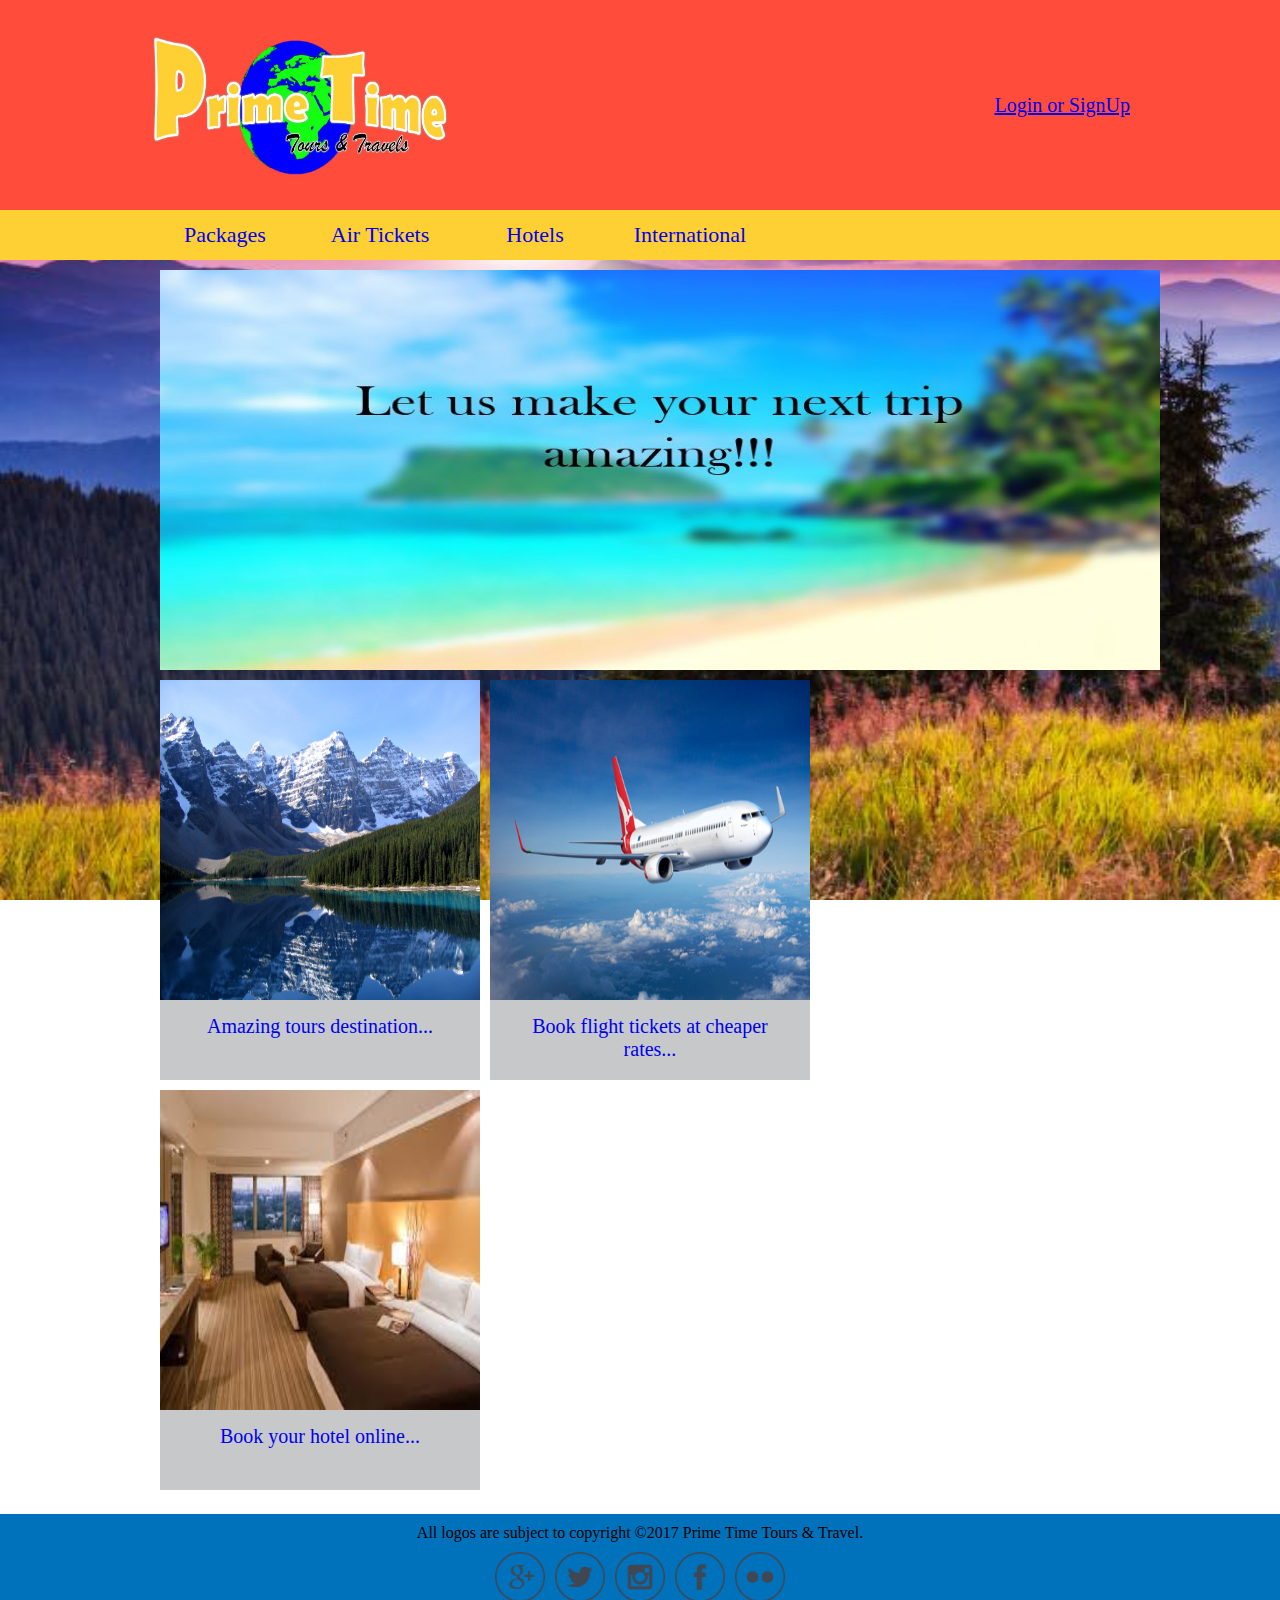
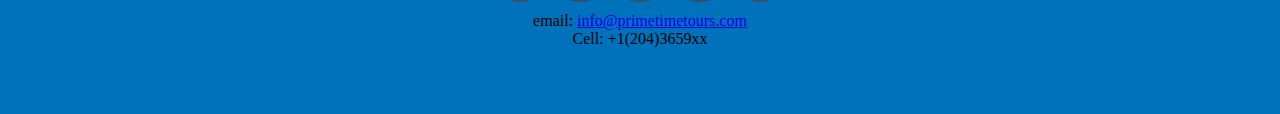
<file: home.htm>
<!DOCTYPE html>
<html>
	<head>
		<title>
			Prime Time Tours & Travels
		</title>
        
        
        <link rel="stylesheet" href="stylesheet/styles.css">
	</head>
	
	<body>
		<header>
            <a href="home.htm">
                <img src="media/logo.jpg" width="300px" height="150px">
            </a>
			
			<div class="ls">
				<a href="home/login%20or%20signup.htm">
					Login or SignUp
				</a>
			</div>
			<div class="clear"></div>
		</header>
		
		<nav>
			<a href="home/packages.htm">
				<div class="buttons">
					Packages
				</div>
			</a> 
			
			<a href="home/airtickets.htm">
				<div class="buttons">
					Air Tickets
				</div>
			</a> 
			
			<a href="home/hotels.htm">
				<div class="buttons">
					Hotels
				</div>
			</a> 
		
			<a href="home/international.htm">			
				<div class="buttons">
					International				
				</div>
			</a> 
			
			<div class="clear"></div>
		</nav>
		
		<section style="text-align:center;">
			<div class="image">
				<img src="media/beach.jpg" height="400px" width="1000px">
			</div>
			
			<div class="tilessection">
				<a href="home/packages.htm">
					<div class="tiles">
						<div class="imgc">
							<img src="media/npark.jpg" height="320px" width="320px">
						</div>	
				
						<div class="des">
							Amazing tours destination...
						</div>
					</div>
				</a>
				
				<a href="home/airtickets.htm">
					<div class="tiles">
						<div class="imgc">
							<img src="media/airplane.jpg" height="320px" width="320px">
						</div>	
				
						<div class="des">
							Book flight tickets at cheaper rates...
						</div>
					</div>
				</a>
				
				<a href="home/hotels.htm">
					<div class="tilesx">
						<div class="imgc">
							<img src="media/hotel.jpg" height="320px" width="320px">
						</div>	
				
						<div class="des">
							Book your hotel online...
						</div>
					</div>
				</a>
			</div>
		</section>
		
		<footer>
			<div class="cr">
				All logos are subject to copyright ©2017 Prime Time Tours & Travel.
			</div>
			
			<div class="icons">
				<div class="icon">
					<img src="media/gplus.ico" height="50px" width="50px">
				</div>
				<div class="icon">
					<img src="media/twitter.ico" height="50px" width="50px">
				</div>
				<div class="icon">
					<img src="media/insta.ico" height="50px" width="50px">
				</div>
				<div class="icon">
					<img src="media/fb.ico" height="50px" width="50px">
				</div>
				<div style="float:left">
					<img src="media/flikr.ico" height="50px" width="50px">
				</div>
			</div>
			
			<div class="contact">
				email:  <a href="mailto:info&#64;primetimetours.com">
							info&#64;primetimetours.com
						</a>
				<br>
				Cell: +1(204)3659xx
			</div>
		</footer>
	</body>
</html>
</file>
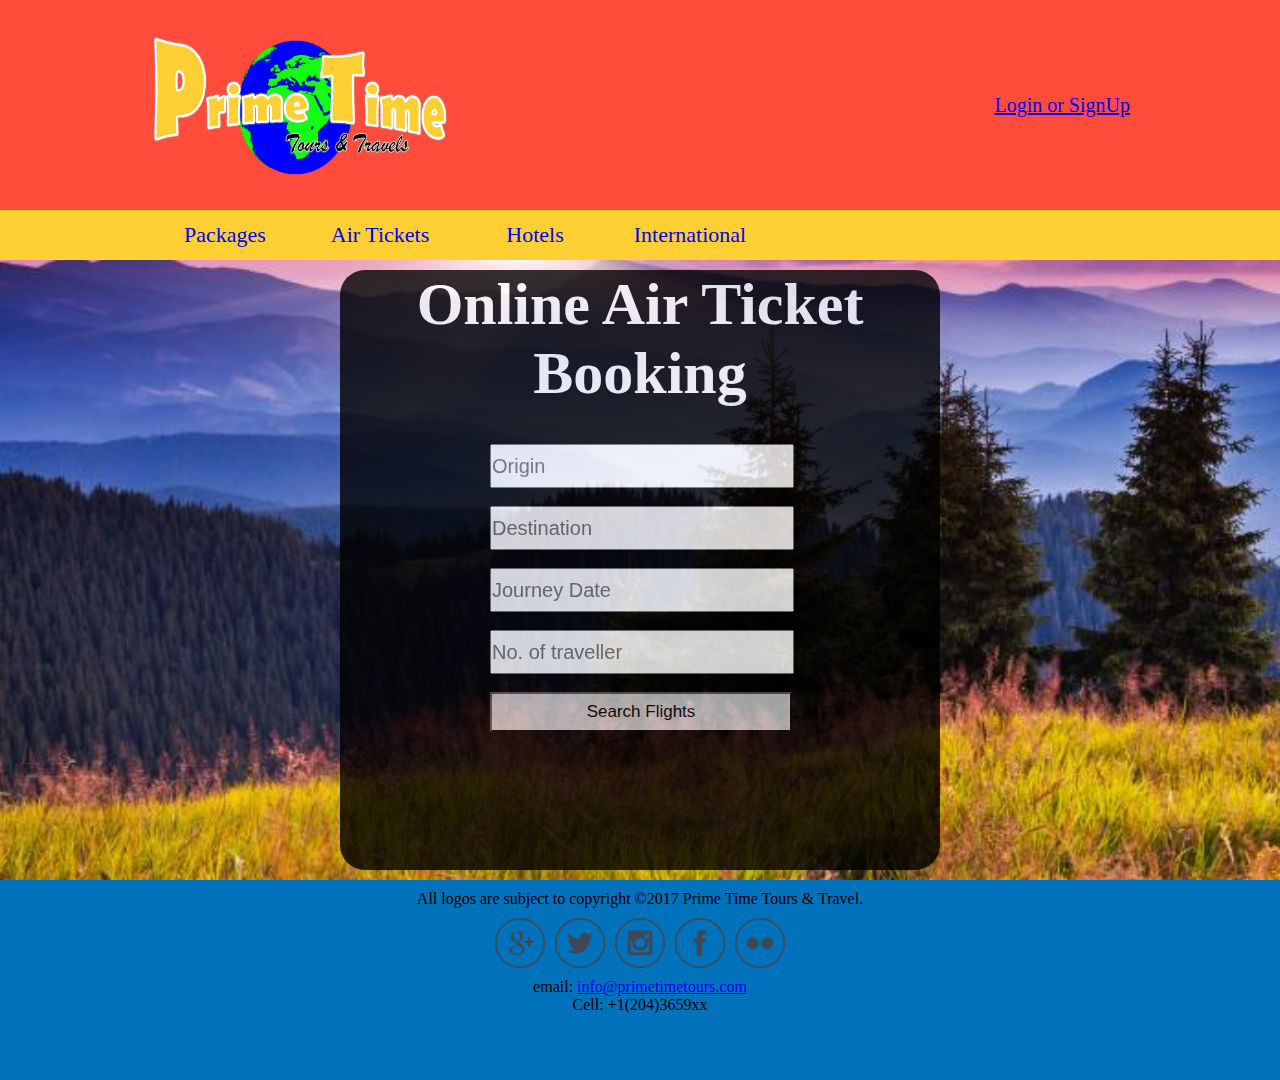
<file: home/airtickets.htm>
<!DOCTYPE html>
<html>
	<head>
		<title>
            Air Ticket
		</title>
		
		<link rel="stylesheet" href="../stylesheet/styles.css">
	</head>
	
	<body>
		<header>
            <a href="../home.htm">
                <img src="../media/logo.jpg" width="300px" height="150px">
            </a>
			<div class="ls">
				<a href="../home/login%20or%20signup.htm">
					Login or SignUp
				</a>
			</div>
			<div class="clear"></div>
		</header>
		
		<nav>
			<a href="packages.htm">
				<div class="buttons">
					Packages
				</div>
			</a> 
			
			<a href="airtickets.htm">
				<div class="buttons">
					Air Tickets
				</div>
			</a> 
			
			<a href="hotels.htm">
				<div class="buttons">
					Hotels
				</div>
			</a> 
		
			<a href="international.htm">			
				<div class="buttons">
					International				
				</div>
			</a> 
			
			<div class="clear"></div>
		</nav>
		
		<section>
			<div class="ticketform">
                <h1>
                    Online Air Ticket Booking
                </h1>
                <br>
                <br>
                <div class="inputfields">
                    <form>
                        <input type="text" placeholder="Origin">
                        <br>
                        <br>
                        <input type="text" placeholder="Destination">
                        <br>
                        <br>
                        <input type="datetime" placeholder="Journey Date">
                        <br>
                        <br>
                        <input type="number" placeholder="No. of traveller">
                        <br>
                        <br>
                        <button class="lsbutton">
                            Search Flights
                        </button>
                    </form>
                    
                </div>
            </div>
		</section>
		
		<footer>
			<div class="cr">
				All logos are subject to copyright ©2017 Prime Time Tours & Travel.
			</div>
			
			<div class="icons">
				<div class="icon">
					<img src="../media/gplus.ico" height="50px" width="50px">
				</div>
				<div class="icon">
					<img src="../media/twitter.ico" height="50px" width="50px">
				</div>
				<div class="icon">
					<img src="../media/insta.ico" height="50px" width="50px">
				</div>
				<div class="icon">
					<img src="../media/fb.ico" height="50px" width="50px">
				</div>
				<div style="float:left">
					<img src="../media/flikr.ico" height="50px" width="50px">
				</div>
			</div>
			
			<div class="contact">
				email:  <a href="mailto:info&#64;primetimetours.com">
							info&#64;primetimetours.com
						</a>
				<br>
				Cell: +1(204)3659xx
			</div>
		</footer>
	</body>
</html>
</file>
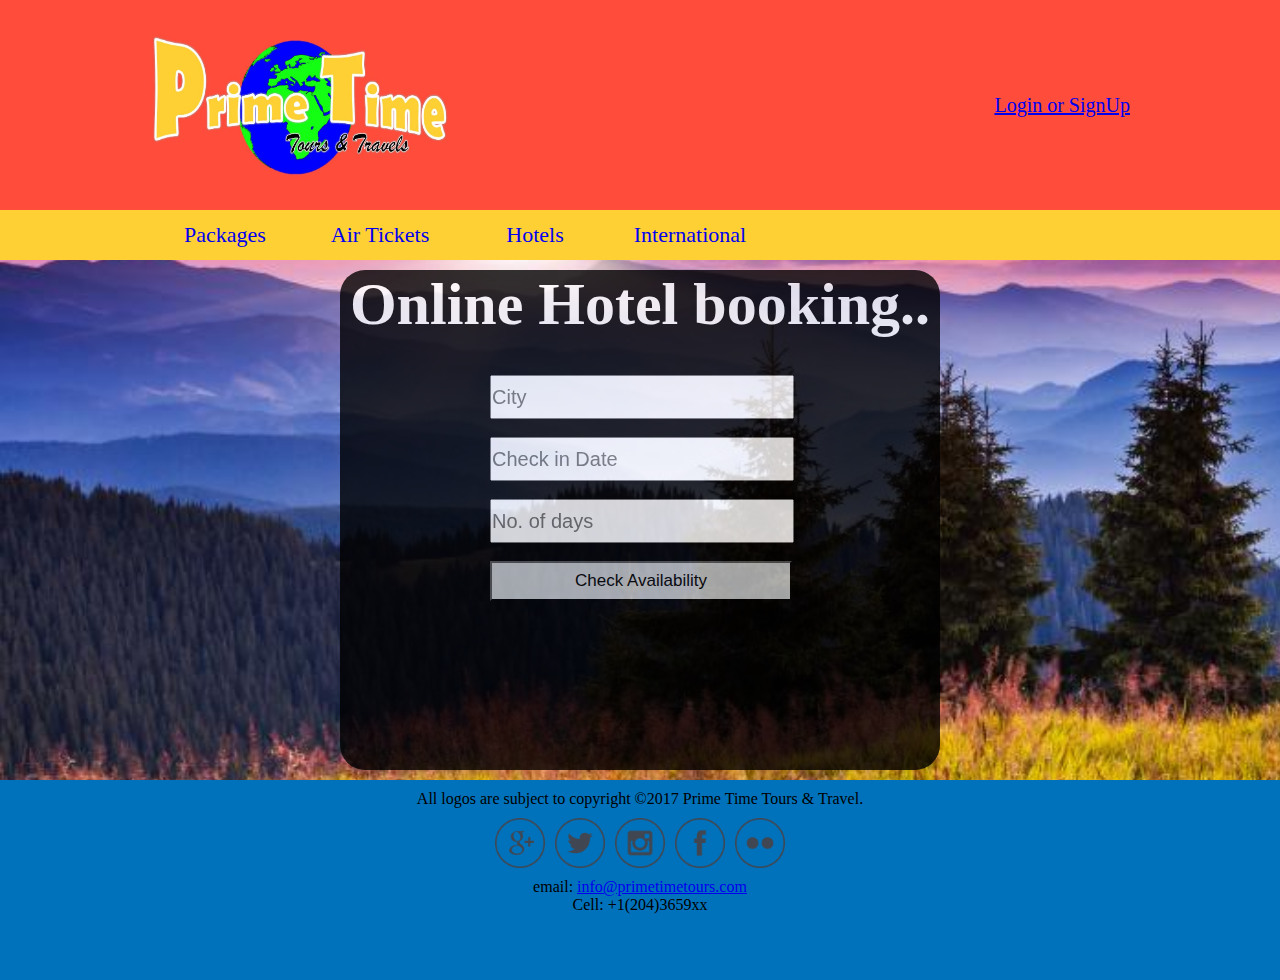
<file: home/hotels.htm>
<!DOCTYPE html>
<html>
	<head>
		<title>
            Hotels
		</title>
		
		<link rel="stylesheet" href="../stylesheet/styles.css">
	</head>
	
	<body>
		<header>
            <a href="../home.htm">
                <img src="../media/logo.jpg" width="300px" height="150px">
            </a>
			<div class="ls">
				<a href="../home/login%20or%20signup.htm">
					Login or SignUp
				</a>
			</div>
			<div class="clear"></div>
		</header>
		
		<nav>
			<a href="packages.htm">
				<div class="buttons">
					Packages
				</div>
			</a> 
			
			<a href="airtickets.htm">
				<div class="buttons">
					Air Tickets
				</div>
			</a> 
			
			<a href="hotels.htm">
				<div class="buttons">
					Hotels
				</div>
			</a> 
		
			<a href="international.htm">			
				<div class="buttons">
					International				
				</div>
			</a> 
			
			<div class="clear"></div>
		</nav>
		
		<section>
			<div class="hotelform">
                <h1>
                    Online Hotel booking..
                </h1>
                <br>
                <br>
                <div class="inputfields">
                    <form>
                        <input type="text" placeholder="City">
                        <br>
                        <br>
                        <input type="datetime" placeholder="Check in Date">
                        <br>
                        <br>
                        <input type="number" placeholder="No. of days">
                        <br>
                        <br>
                        <button class="lsbutton">
                            Check Availability
                        </button>
                    </form>
                    
                </div>
            </div>
		</section>
		
		<footer>
			<div class="cr">
				All logos are subject to copyright ©2017 Prime Time Tours & Travel.
			</div>
			
			<div class="icons">
				<div class="icon">
					<img src="../media/gplus.ico" height="50px" width="50px">
				</div>
				<div class="icon">
					<img src="../media/twitter.ico" height="50px" width="50px">
				</div>
				<div class="icon">
					<img src="../media/insta.ico" height="50px" width="50px">
				</div>
				<div class="icon">
					<img src="../media/fb.ico" height="50px" width="50px">
				</div>
				<div style="float:left">
					<img src="../media/flikr.ico" height="50px" width="50px">
				</div>
			</div>
			
			<div class="contact">
				email:  <a href="mailto:info&#64;primetimetours.com">
							info&#64;primetimetours.com
						</a>
				<br>
				Cell: +1(204)3659xx
			</div>
		</footer>
	</body>
</html>
</file>
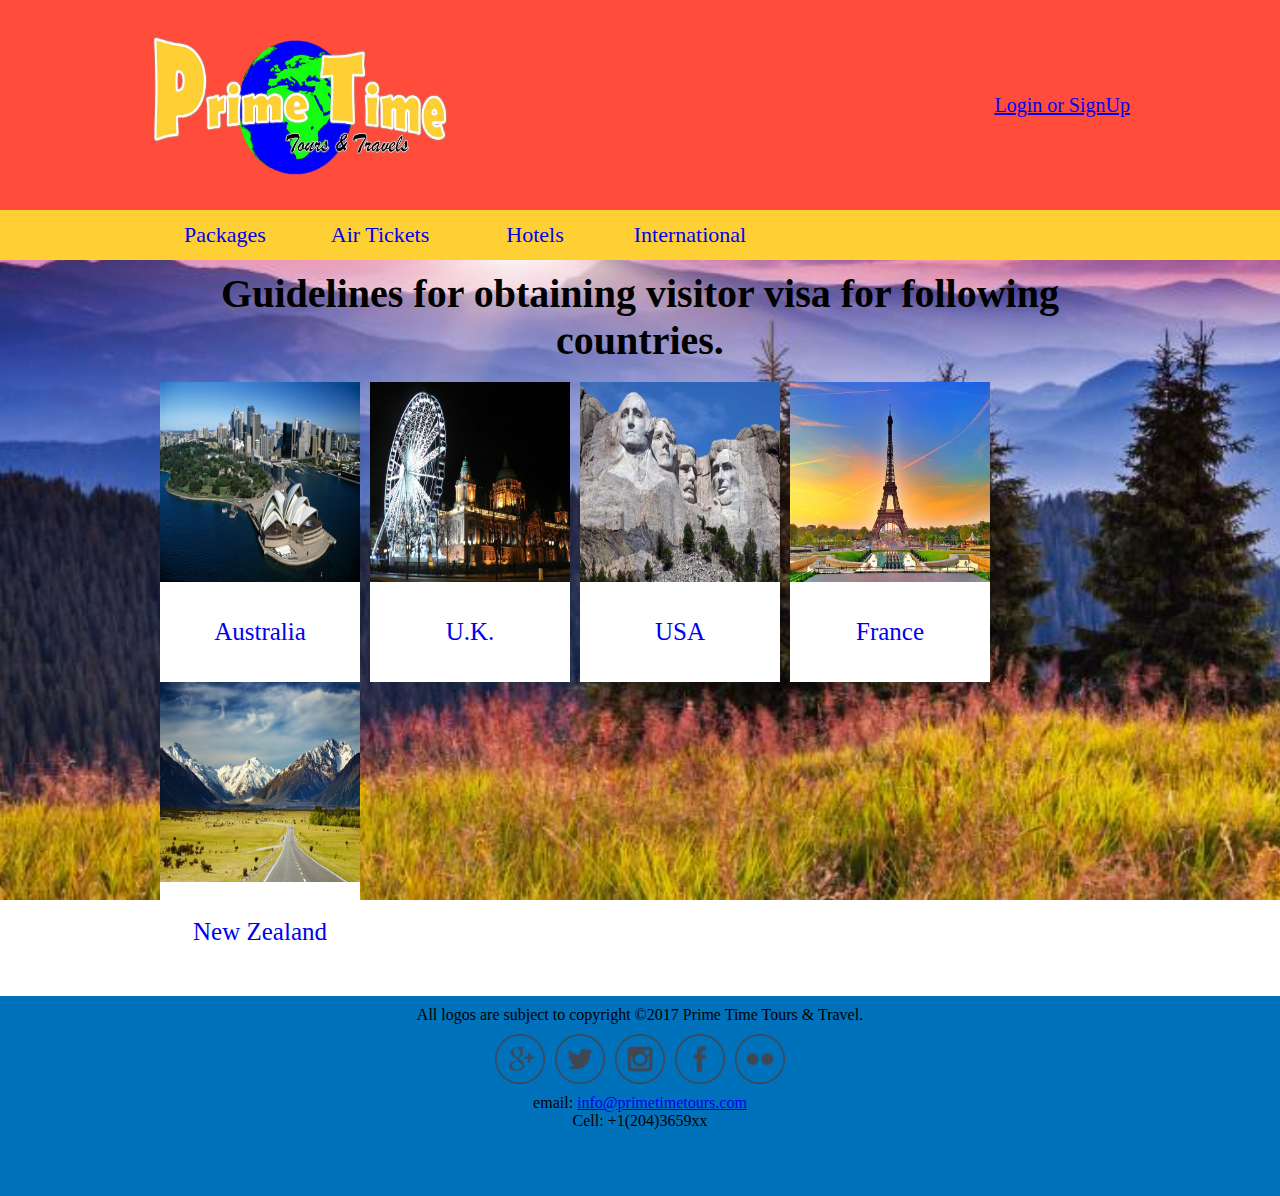
<file: home/international.htm>
<!DOCTYPE html>
<html>
	<head>
		<title>
			International
		</title>
		<link rel="stylesheet" href="../stylesheet/styles.css">
	</head>
	
	<body>
		<header>
            <a href="../home.htm">
                <img src="../media/logo.jpg" width="300px" height="150px">
            </a>
			<div class="ls">
				<a href="../home/login%20or%20signup.htm">
					Login or SignUp
				</a>
			</div>
			<div class="clear"></div>
		</header>
		
		<nav>
			<a href="packages.htm">
				<div class="buttons">
					Packages
				</div>
			</a> 
			
			<a href="airtickets.htm">
				<div class="buttons">
					Air Tickets
				</div>
			</a> 
			
			<a href="hotels.htm">
				<div class="buttons">
					Hotels
				</div>
			</a> 
		
			<a href="international.htm">			
				<div class="buttons">
					International				
				</div>
			</a> 
			
			<div class="clear"></div>
		</nav>
		
		<section style="text-align:center">
            <div>
                <h2 style="color:black;">
                    Guidelines for obtaining visitor visa for following countries.
                </h2>
            </div>
            <br>
            <div class="countrytabs">
                <a href="international/australia.htm">
                    <div class="country">
                        <div class="countryimg">
                            <img src="../media/aus.jpg" height="200px" width="200px">
                        </div>
                        <div class="countryname">
                            Australia
                        </div>
                    </div>
                </a>
                <a href="international/uk.htm">
                    <div class="country">
                        <div class="countryimg">
                            <img src="../media/uk.jpg" height="200px" width="200px">
                        </div>
                        <div class="countryname">
                            U.K.
                        </div>
                    </div>
                </a>
                <a href="international/usa.htm">
                    <div class="country">
                        <div class="countryimg">
                            <img src="../media/usa.jpg" height="200px" width="200px">
                        </div>
                        <div class="countryname">
                            USA
                        </div>
                    </div>
                </a>
                <a href="international/france.htm">
                    <div class="country">
                        <div class="countryimg">
                            <img src="../media/france.jpg" height="200px" width="200px">
                        </div>
                        <div class="countryname">
                            France
                        </div>
                    </div>
                </a>
                <a href="international/nz.htm">
                    <div class="countryx">
                        <div class="countryimg">
                            <img src="../media/nz.jpg" height="200px" width="200px">
                        </div>
                        <div class="countryname">
                            New Zealand
                        </div>
                    </div>
                </a>
                <div class="clear"></div>
            </div>
		</section>
		
		<footer>
			<div class="cr">
				All logos are subject to copyright ©2017 Prime Time Tours & Travel.
			</div>
			
			<div class="icons">
				<div class="icon">
					<img src="../media/gplus.ico" height="50px" width="50px">
				</div>
				<div class="icon">
					<img src="../media/twitter.ico" height="50px" width="50px">
				</div>
				<div class="icon">
					<img src="../media/insta.ico" height="50px" width="50px">
				</div>
				<div class="icon">
					<img src="../media/fb.ico" height="50px" width="50px">
				</div>
				<div style="float:left">
					<img src="../media/flikr.ico" height="50px" width="50px">
				</div>
			</div>
			
			<div class="contact">
				email:  <a href="mailto:info&#64;primetimetours.com">
							info&#64;primetimetours.com
						</a>
				<br>
				Cell: +1(204)3659xx
			</div>
		</footer>
	</body>
</html>
</file>
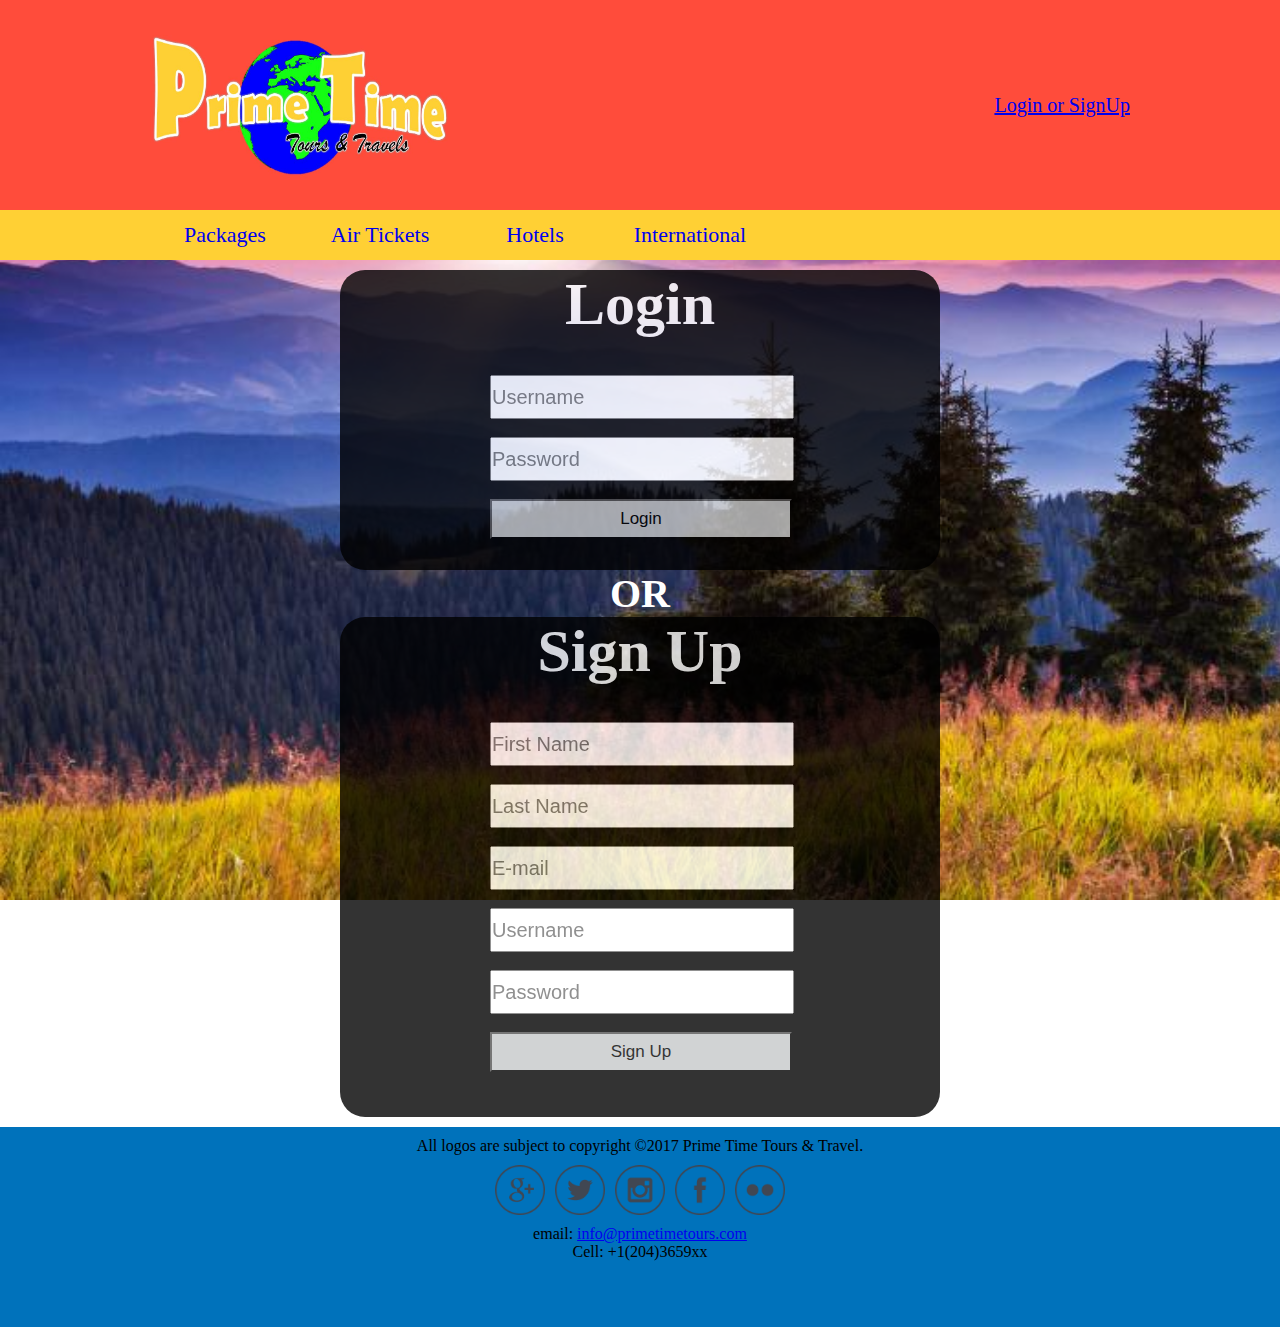
<file: home/login or signup.htm>
<!DOCTYPE html>
<html>
	<head>
		<title>
			Login or Signup
		</title>
		
		<link rel="stylesheet" href="../stylesheet/styles.css">
	</head>
	
	<body>
		<header>
            <a href="../home.htm">
                <img src="../media/logo.jpg" width="300px" height="150px">
            </a>
			<div class="ls">
				<a href="login%20or%20signup.htm">
					Login or SignUp
				</a>
			</div>
			<div class="clear"></div>
		</header>
		
		<nav>
			<a href="packages.htm">
				<div class="buttons">
					Packages
				</div>
			</a> 
			
			<a href="airtickets.htm">
				<div class="buttons">
					Air Tickets
				</div>
			</a> 
			
			<a href="hotels.htm">
				<div class="buttons">
					Hotels
				</div>
			</a> 
		
			<a href="international.htm">			
				<div class="buttons">
					International				
				</div>
			</a> 
			
			<div class="clear"></div>
		</nav>
		
		<section>
			<div class="loginform">
                <h1>
                    Login
                </h1>
                <br>
                <br>
                <form>
                    <div class="inputfields">
                        <input type="text" placeholder="Username">
                        <br>
                        <br>
                        <input type="password" placeholder="Password">
                        <br>
                        <br>
                        <button class="lsbutton" type="submit">Login</button>
                    </div>
                </form>
                <br>
                <br>
            </div>
            <h2 style="text-align:center;">
                OR
            </h2>
            <div class="signupform">
                <h1>
                    Sign Up
                </h1>
                <br>
                <br>
                <form>
                    <div class="inputfields">
                        <input type="text" placeholder="First Name">
                        <br>
                        <br>
                        <input type="text" placeholder="Last Name">
                        <br>
                        <br>
                        <input type="text" placeholder="E-mail">
                        <br>
                        <br>
                        <input type="text" placeholder="Username">
                        <br>
                        <br>
                        <input type="password" placeholder="Password">
                        <br>
                        <br>
                        <button class="lsbutton" type="submit">Sign Up</button>
                    </div>
                </form>
                <br>
                <br>
            </div>
            
		</section>
		
		<footer>
			<div class="cr">
				All logos are subject to copyright ©2017 Prime Time Tours & Travel.
			</div>
			
			<div class="icons">
				<div class="icon">
					<img src="../media/gplus.ico" height="50px" width="50px">
				</div>
				<div class="icon">
					<img src="../media/twitter.ico" height="50px" width="50px">
				</div>
				<div class="icon">
					<img src="../media/insta.ico" height="50px" width="50px">
				</div>
				<div class="icon">
					<img src="../media/fb.ico" height="50px" width="50px">
				</div>
				<div style="float:left">
					<img src="../media/flikr.ico" height="50px" width="50px">
				</div>
			</div>
			
			<div class="contact">
				email:  <a href="mailto:info&#64;primetimetours.com">
							info&#64;primetimetours.com
						</a>
				<br>
				Cell: +1(204)3659xx
			</div>
		</footer>
	</body>
</html>
</file>
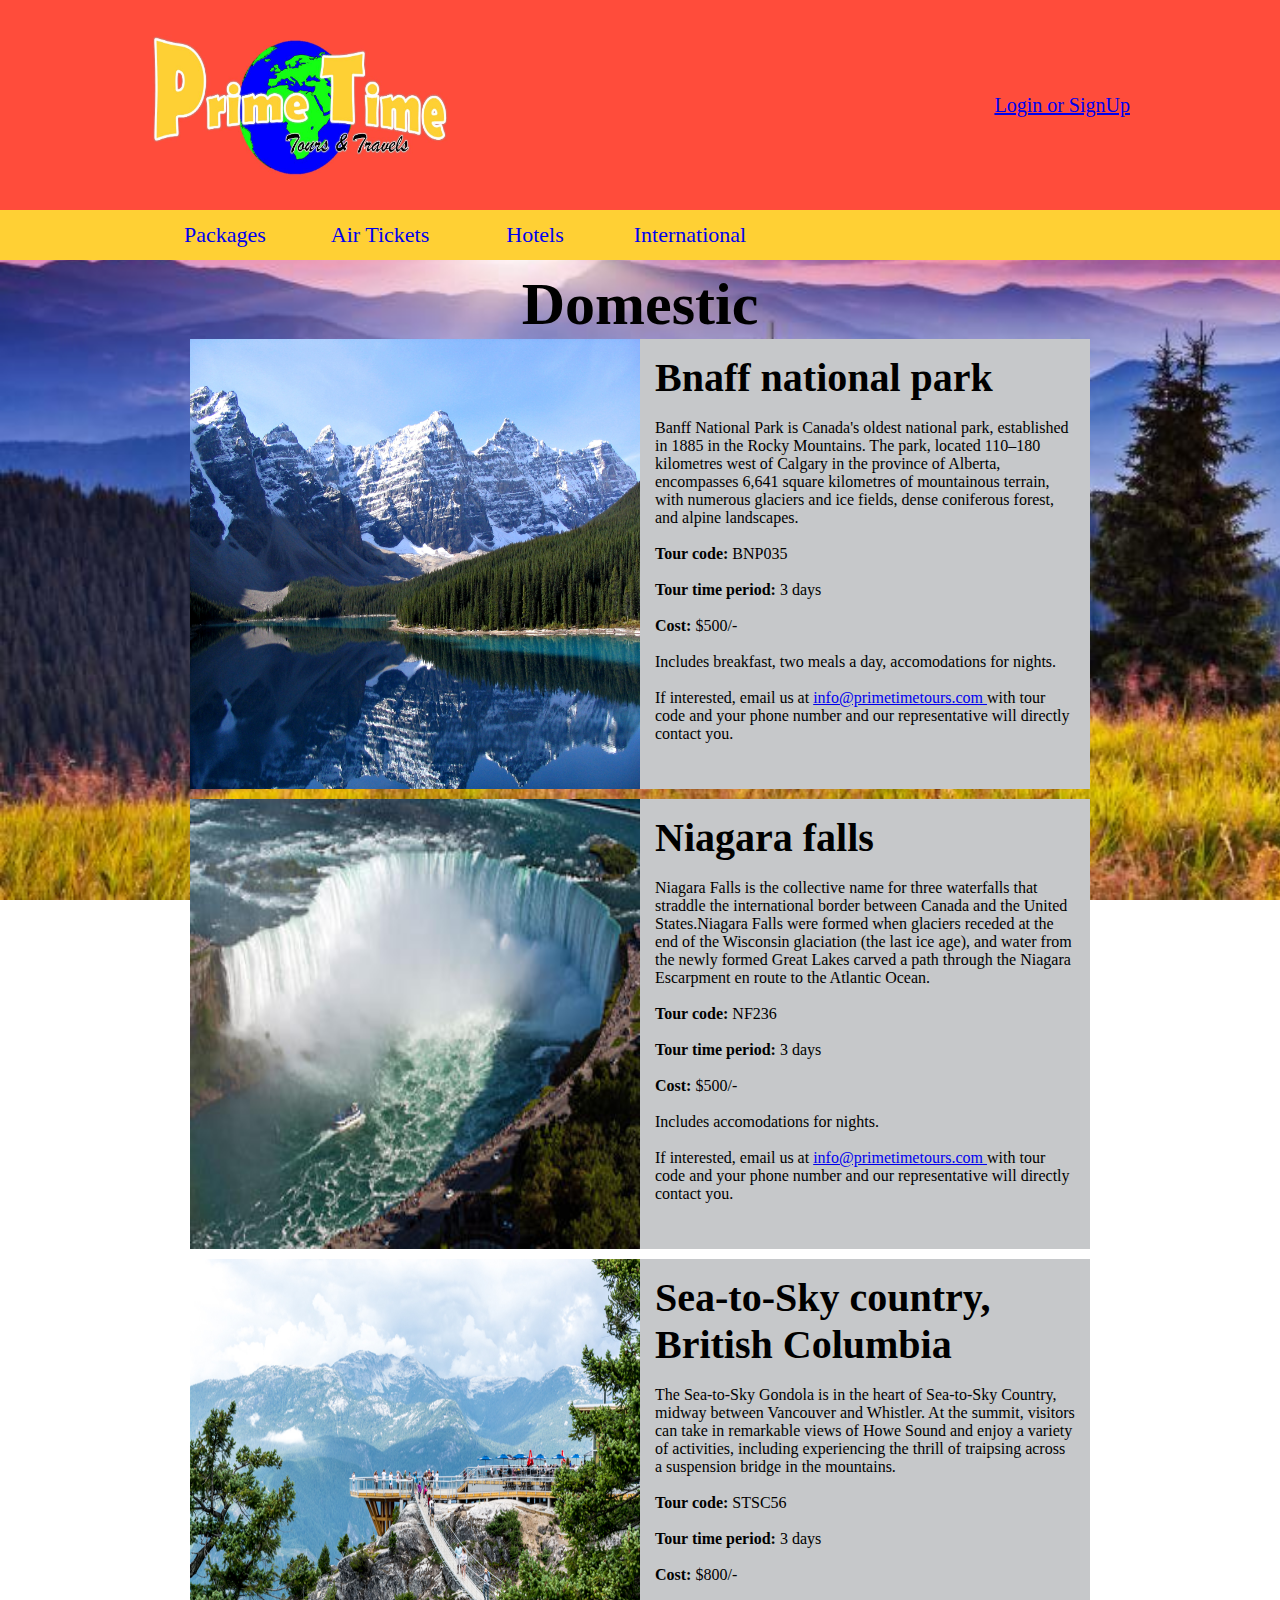
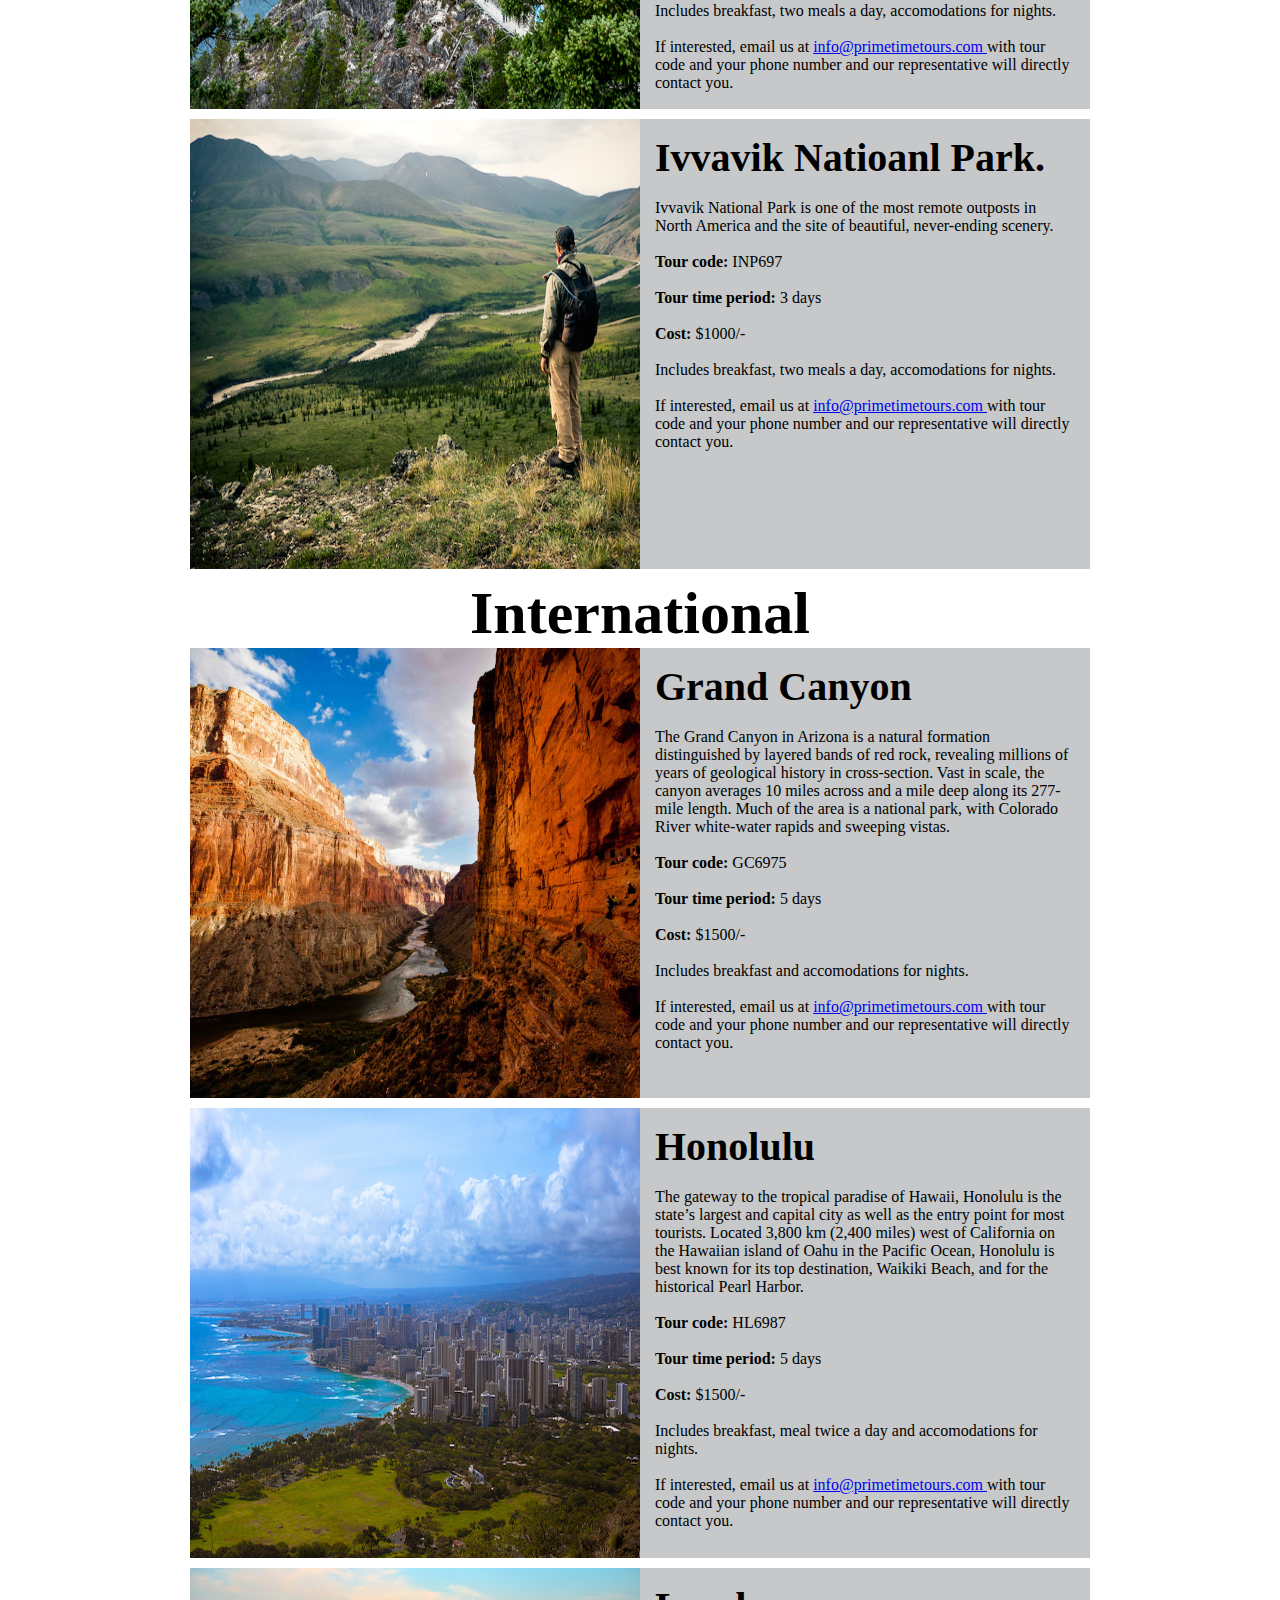
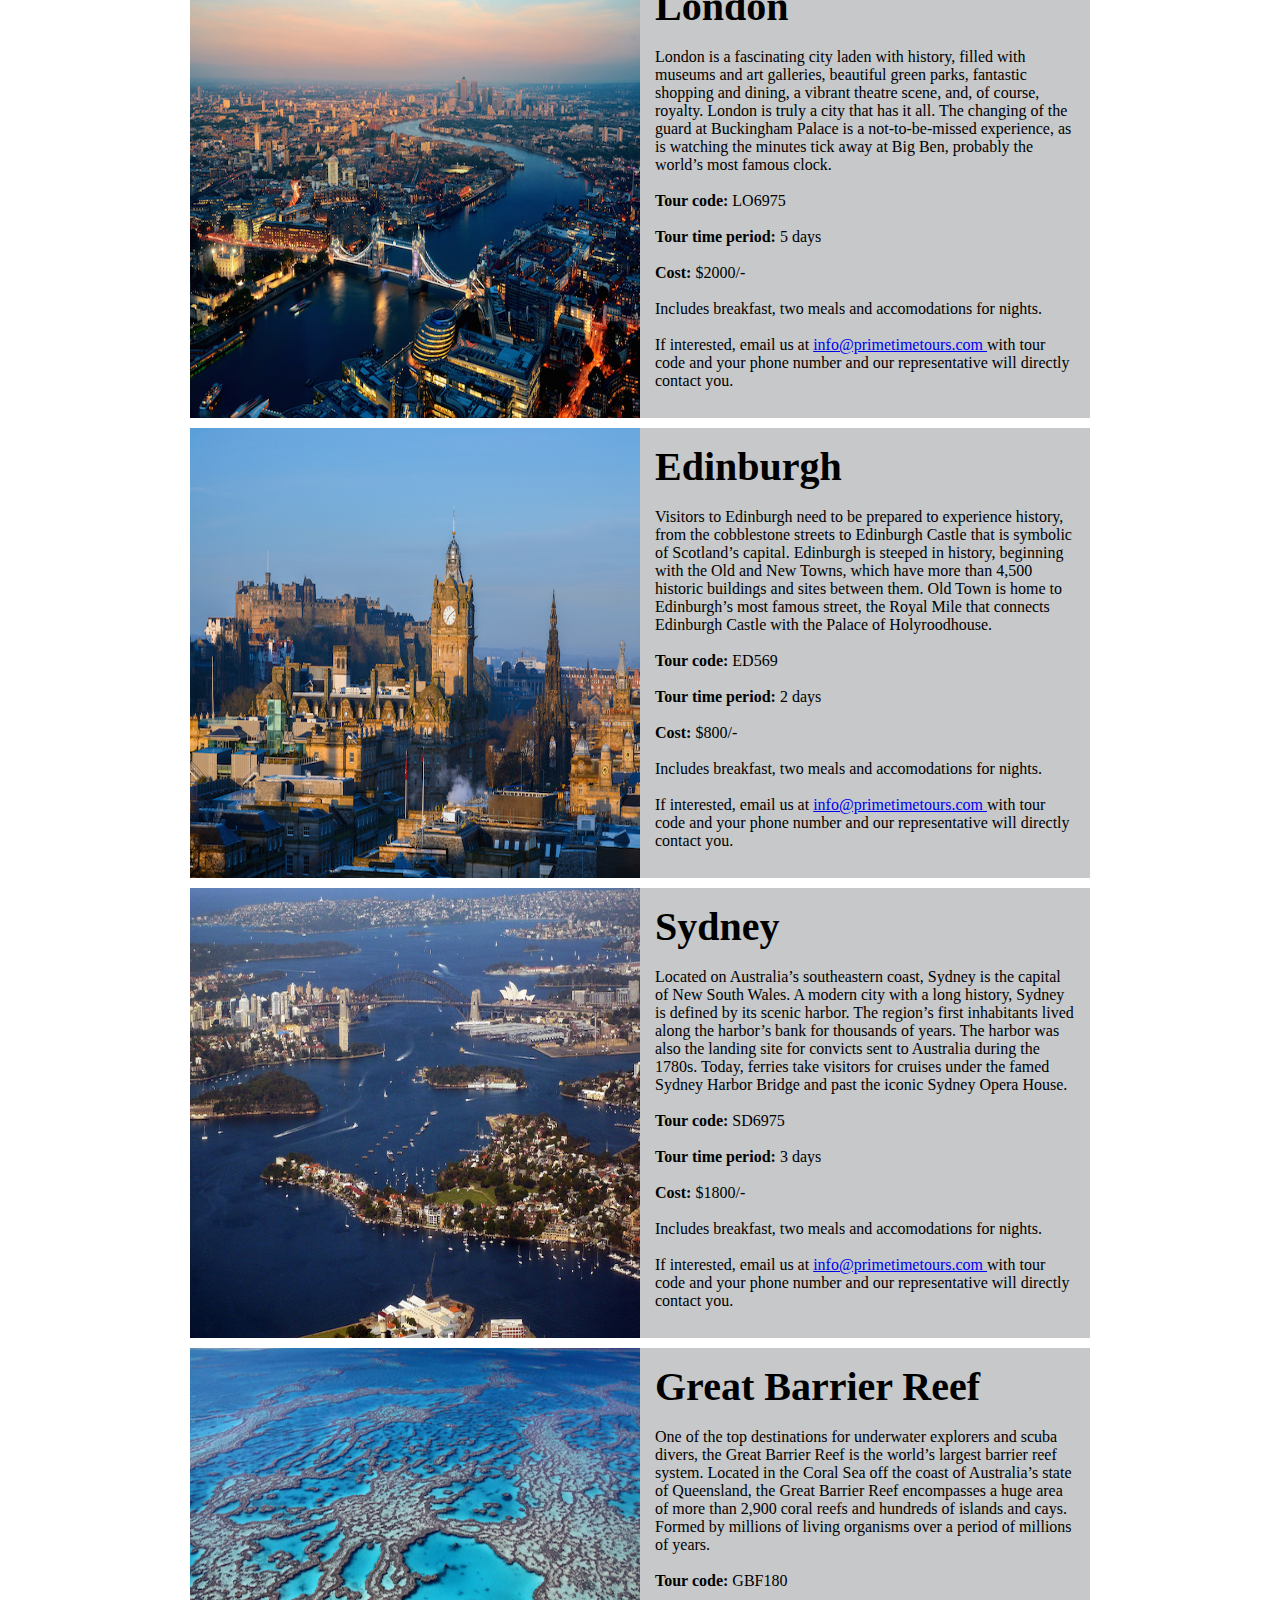
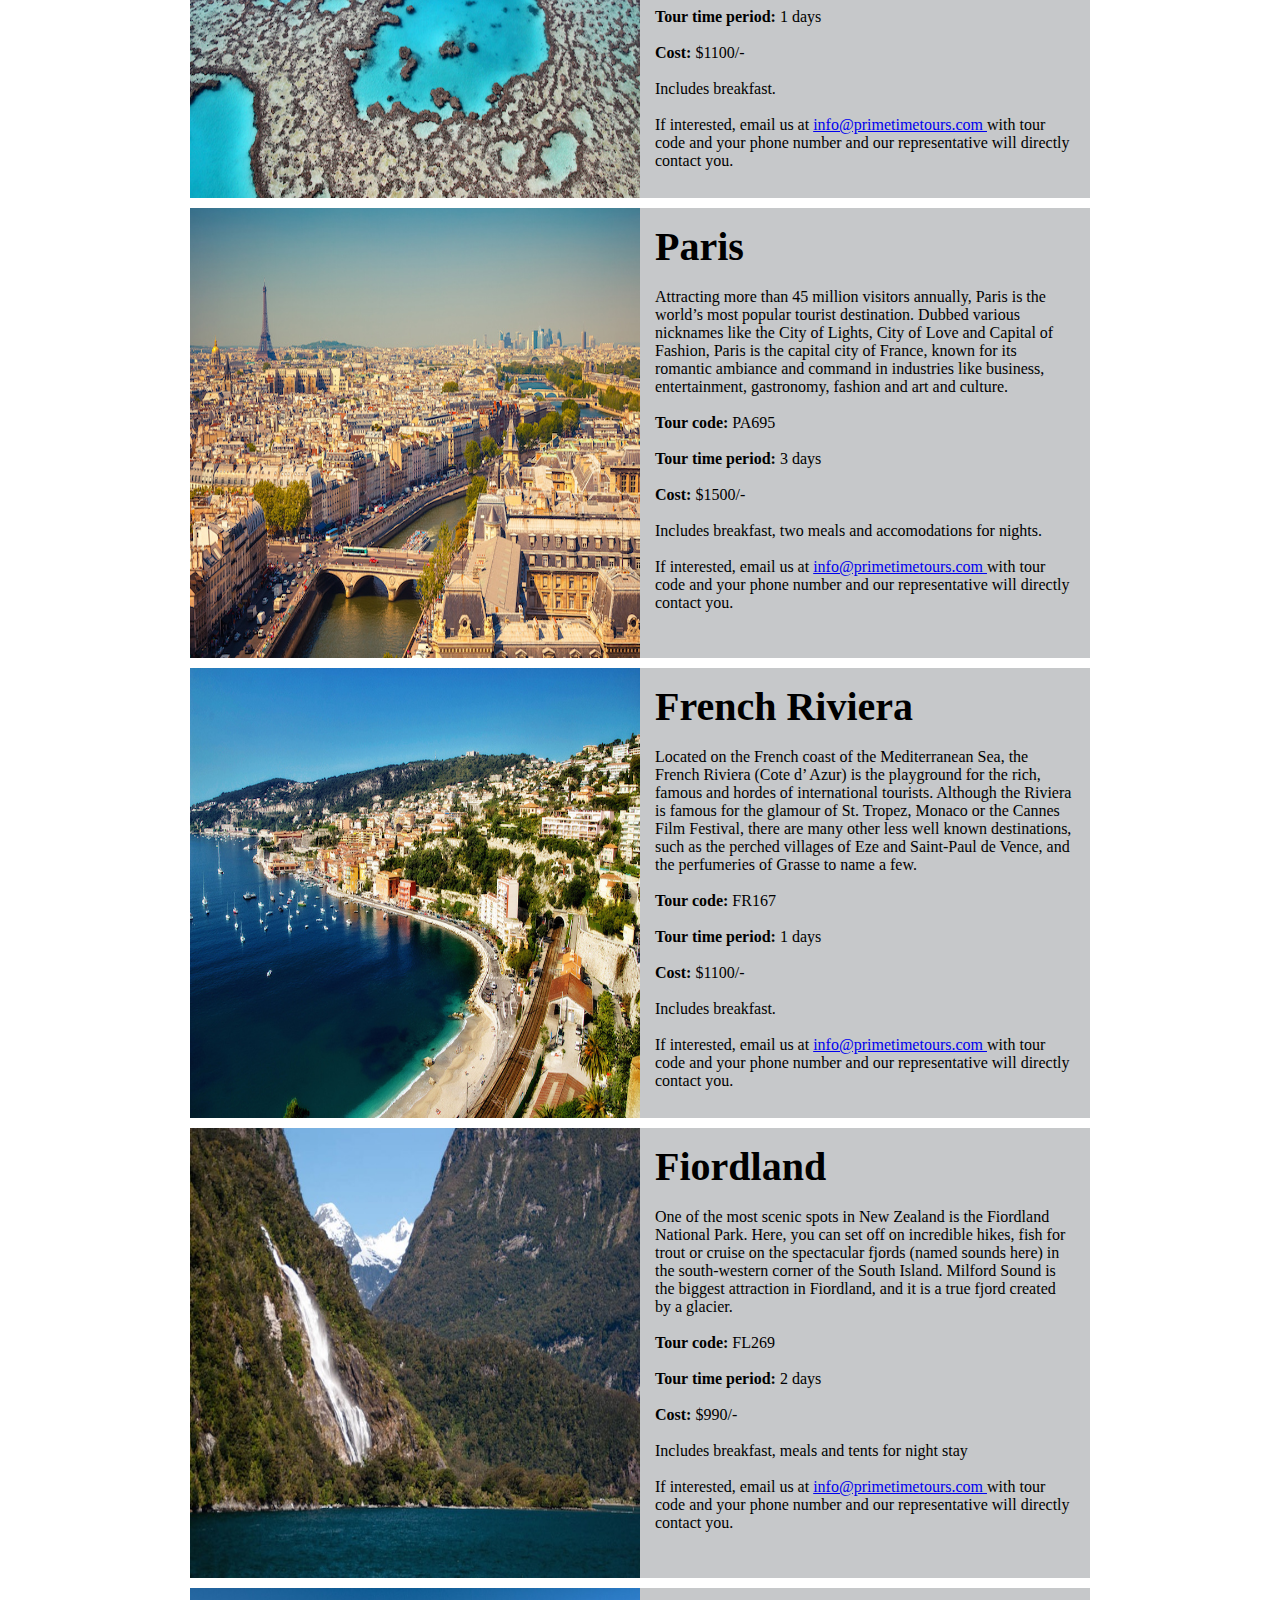
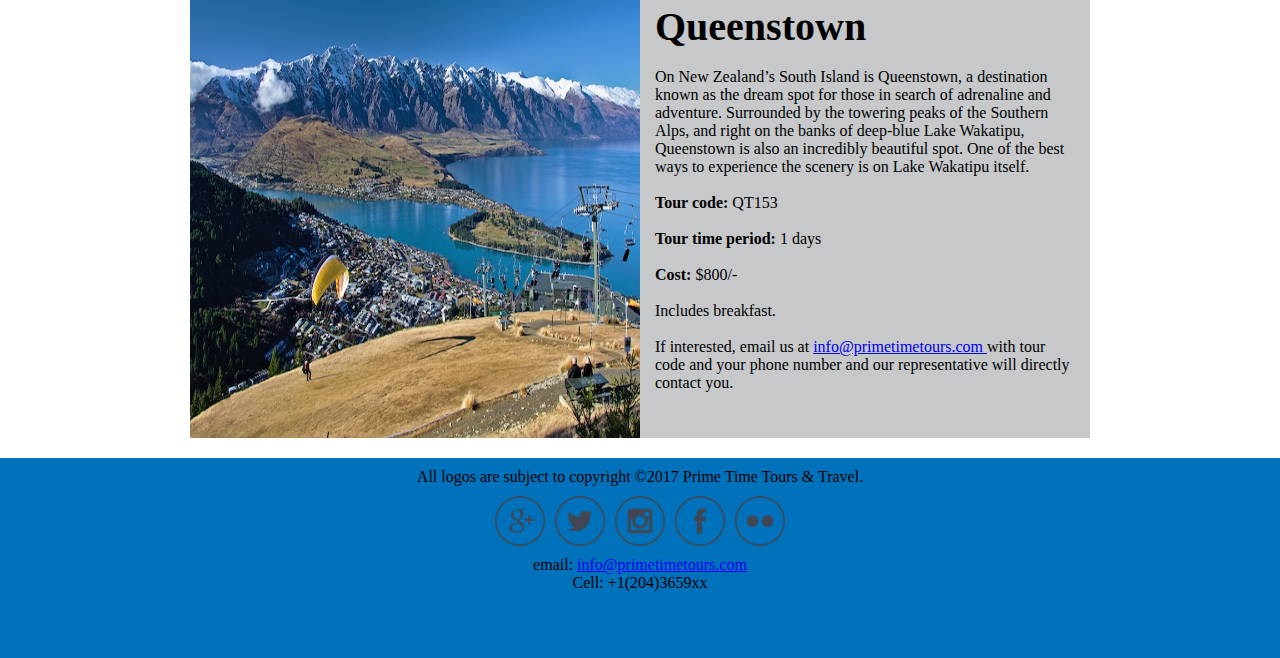
<file: home/packages.htm>
<!DOCTYPE html>
<html>
	<head>
		<title>
			Packages
		</title>
		
		<link rel="stylesheet" href="../stylesheet/styles.css">
        
        <style>
            h2 {color: black;}
            p  {font-family: calibri;}
            
        </style>
	</head>
	
	<body>
		<header>
            <a href="../home.htm">
                <img src="../media/logo.jpg" width="300px" height="150px">
            </a>
			<div class="ls">
				<a href="login%20or%20signup.htm">
					Login or SignUp
				</a>
			</div>
			<div class="clear"></div>
		</header>
		
		<nav>
			<a href="packages.htm">
				<div class="buttons">
					Packages
				</div>
			</a> 
			
			<a href="airtickets.htm">
				<div class="buttons">
					Air Tickets
				</div>
			</a> 
			
			<a href="hotels.htm">
				<div class="buttons">
					Hotels
				</div>
			</a> 
		
			<a href="international.htm">			
				<div class="buttons">
					International				
				</div>
			</a> 
			
			<div class="clear"></div>
		</nav>
		
		<section>
            <h1>Domestic</h1>
			<div class="pack">
				<div class="packimg">
					<img src="../media/npark.jpg" height="450px" width="450px">
				</div>
				
				<div class="packdes">
					<h2>
						Bnaff national park
					</h2>
                    <br>
						<p>
                            Banff National Park is Canada's oldest national park, 
						established in 1885 in the Rocky Mountains. The park, 
						located 110–180 kilometres west of Calgary in the province 
						of Alberta, encompasses 6,641 square kilometres of 
						mountainous terrain, with numerous glaciers and ice 
						fields, dense coniferous forest, and alpine landscapes.
                        </p>
					<br>
                        <p>
                            <b>
                                Tour code:
                            </b>
                            BNP035
                        </p>
					<br>
						<p>  
                            <b>
                                Tour time period:
                            </b>
                            3 days
                        </p>
					<br>
						<p>
                            <b>
                                Cost:
                            </b>
                            $500/-
                        </p>
					<br>
						<p>
                            Includes breakfast, two meals a day, accomodations for nights.
                        </p>
					<br>
						<p>  
                            If interested, email us at  <a href="mailto:info&#64;primetimetours.com">
														info&#64;primetimetours.com
													</a>
						with tour code and your phone number and our representative will directly contact you.
                        </p>
				</div>	
					
			</div>
            
            <div class="pack">
				<div class="packimg">
					<img src="../media/nfalls.jpg" height="450px" width="450px">
				</div>
				
				<div class="packdes">
					<h2>
						Niagara falls
					</h2>
                    <br>
						<p>
                           Niagara Falls is the collective name for three waterfalls that straddle the international border between Canada and the United States.Niagara Falls were formed when glaciers receded at the end of the Wisconsin glaciation (the last ice age), and water from the newly formed Great Lakes carved a path through the Niagara Escarpment en route to the Atlantic Ocean.
                        </p>
					<br>
                        <p>
                            <b>
                                Tour code:
                            </b>
                            NF236
                        </p>
					<br>
						<p>  
                            <b>
                                Tour time period:
                            </b>
                            3 days
                        </p>
					<br>
						<p>
                            <b>
                                Cost:
                            </b>
                            $500/-
                        </p>        
					<br>
						<p>
                            Includes accomodations for nights.
                        </p>
					<br>
						<p>  
                            If interested, email us at  
                                <a href="mailto:info&#64;primetimetours.com">
								    info&#64;primetimetours.com
								</a>
						with tour code and your phone number and our representative will directly contact you.
                        </p>
				</div>	
					
			</div>
            
            <div class="pack">
				<div class="packimg">
					<img src="../media/stsc.jpg" height="450px" width="450px">
				</div>
				
				<div class="packdes">
					<h2>
						Sea-to-Sky country, British Columbia
					</h2>
                    <br>
						<p>
                           The Sea-to-Sky Gondola is in the heart of Sea-to-Sky Country, midway between Vancouver and Whistler. At the summit, visitors can take in remarkable views of Howe Sound and enjoy a variety of activities, including experiencing the thrill of traipsing across a suspension bridge in the mountains.
                        </p>
					<br>
                        <p>
                            <b>
                                Tour code:
                            </b>
                            STSC56
                        </p>
					<br>
						<p>  
                            <b>
                                Tour time period:
                            </b>
                            3 days
                        </p>
					<br>
						<p>
                            <b>
                                Cost:
                            </b>
                            $800/-
                        </p>
					<br>
						<p>
                            Includes breakfast, two meals a day, accomodations for nights.
                        </p>
					<br>
						<p>  
                            If interested, email us at  
                                <a href="mailto:info&#64;primetimetours.com">
								    info&#64;primetimetours.com
								</a>
						with tour code and your phone number and our representative will directly contact you.
                        </p>
				</div>	
					
			</div>
            
        	<div class="pack">
				<div class="packimg">
					<img src="../media/inpy.jpg" height="450px" width="450px">
				</div>
				
				<div class="packdes">
					<h2>
						Ivvavik Natioanl Park.
					</h2>
                    <br>
						<p>
                            Ivvavik National Park is one of the most remote outposts in North America and the site of beautiful, never-ending scenery. 
                        </p>
					<br>
                        <p>
                            <b>
                                Tour code:
                            </b>
                            INP697
                        </p>
					<br>
						<p>  
                            <b>
                                Tour time period:
                            </b>
                            3 days
                        </p>
					<br>
						<p>
                            <b>
                                Cost:
                            </b>
                            $1000/-
                        </p>
					<br>
						<p>
                            Includes breakfast, two meals a day, accomodations for nights.
                        </p>
					<br>
						<p>  
                            If interested, email us at  <a href="mailto:info&#64;primetimetours.com">
														info&#64;primetimetours.com
													</a>
						with tour code and your phone number and our representative will directly contact you.
                        </p>
				</div>	
					
			</div>  
            
            <h1>International</h1>
            <div class="pack">
				<div class="packimg">
					<img src="../media/gc.jpg" height="450px" width="450px">
				</div>
				
				<div class="packdes">
					<h2>
						Grand Canyon
					</h2>
                    <br>
						<p>
                           The Grand Canyon in Arizona is a natural formation distinguished by layered bands of red rock, revealing millions of years of geological history in cross-section. Vast in scale, the canyon averages 10 miles across and a mile deep along its 277-mile length. Much of the area is a national park, with Colorado River white-water rapids and sweeping vistas.
                        </p>
					<br>
                        <p>
                            <b>
                                Tour code:
                            </b>
                            GC6975
                        </p>
					<br>
						<p>  
                            <b>
                                Tour time period:
                            </b>
                            5 days
                        </p>
					<br>
						<p>
                            <b>
                                Cost:
                            </b>
                            $1500/-
                        </p>
					<br>
						<p>
                            Includes breakfast and accomodations for nights.
                        </p>
					<br>
						<p>  
                            If interested, email us at  
                                <a href="mailto:info&#64;primetimetours.com">
								    info&#64;primetimetours.com
								</a>
						with tour code and your phone number and our representative will directly contact you.
                        </p>
				</div>	
					
			</div>
               
            <div class="pack">
				<div class="packimg">
					<img src="../media/honolulu.jpg" height="450px" width="450px">
				</div>
				
				<div class="packdes">
					<h2>
						Honolulu
					</h2>
                    <br>
						<p>
                           The gateway to the tropical paradise of Hawaii, Honolulu is the state’s largest and capital city as well as the entry point for most tourists. Located 3,800 km (2,400 miles) west of California on the Hawaiian island of Oahu in the Pacific Ocean, Honolulu is best known for its top destination, Waikiki Beach, and for the historical Pearl Harbor.
                        </p>
					<br>
                        <p>
                            <b>
                                Tour code:
                            </b>
                            HL6987
                        </p>
					<br>
						<p>  
                            <b>
                                Tour time period:
                            </b>
                            5 days
                        </p>
					<br>
						<p>
                            <b>
                                Cost:
                            </b>
                            $1500/-
                        </p>
					<br>
						<p>
                            Includes breakfast, meal twice a day and accomodations for nights.
                        </p>
					<br>
						<p>  
                            If interested, email us at  
                                <a href="mailto:info&#64;primetimetours.com">
								    info&#64;primetimetours.com
								</a>
						with tour code and your phone number and our representative will directly contact you.
                        </p>
				</div>	
					
			</div>
            
            <div class="pack">
				<div class="packimg">
					<img src="../media/london.jpg" height="450px" width="450px">
				</div>
				
				<div class="packdes">
					<h2>
						London
					</h2>
                    <br>
						<p>
                           London is a fascinating city laden with history, filled with museums and art galleries, beautiful green parks, fantastic shopping and dining, a vibrant theatre scene, and, of course, royalty. London is truly a city that has it all. The changing of the guard at Buckingham Palace is a not-to-be-missed experience, as is watching the minutes tick away at Big Ben, probably the world’s most famous clock.
                        </p>
					<br>
                        <p>
                            <b>
                                Tour code:
                            </b>
                            LO6975
                        </p>
					<br>
						<p>  
                            <b>
                                Tour time period:
                            </b>
                            5 days
                        </p>
					<br>
						<p>
                            <b>
                                Cost:
                            </b>
                            $2000/-
                        </p>
					<br>
						<p>
                            Includes breakfast, two meals and accomodations for nights.
                        </p>
					<br>
						<p>  
                            If interested, email us at  
                                <a href="mailto:info&#64;primetimetours.com">
								    info&#64;primetimetours.com
								</a>
						with tour code and your phone number and our representative will directly contact you.
                        </p>
				</div>	
					
			</div>
            
            <div class="pack">
				<div class="packimg">
					<img src="../media/edinburgh.jpg" height="450px" width="450px">
				</div>
				
				<div class="packdes">
					<h2>
						Edinburgh
					</h2>
                    <br>
						<p>
                           Visitors to Edinburgh need to be prepared to experience history, from the cobblestone streets to Edinburgh Castle that is symbolic of Scotland’s capital. Edinburgh is steeped in history, beginning with the Old and New Towns, which have more than 4,500 historic buildings and sites between them. Old Town is home to Edinburgh’s most famous street, the Royal Mile that connects Edinburgh Castle with the Palace of Holyroodhouse.
                        </p>
					<br>
                        <p>
                            <b>
                                Tour code:
                            </b>
                            ED569
                        </p>
					<br>
						<p>  
                            <b>
                                Tour time period:
                            </b>
                            2 days
                        </p>
					<br>
						<p>
                            <b>
                                Cost:
                            </b>
                            $800/-
                        </p>
					<br>
						<p>
                            Includes breakfast, two meals and accomodations for nights.
                        </p>
					<br>
						<p>  
                            If interested, email us at  
                                <a href="mailto:info&#64;primetimetours.com">
								    info&#64;primetimetours.com
								</a>
						with tour code and your phone number and our representative will directly contact you.
                        </p>
				</div>	
					
			</div>
            <div class="pack">
				<div class="packimg">
					<img src="../media/sydney.jpg" height="450px" width="450px">
				</div>
				
				<div class="packdes">
					<h2>
						Sydney
					</h2>
                    <br>
						<p>
                           Located on Australia’s southeastern coast, Sydney is the capital of New South Wales. A modern city with a long history, Sydney is defined by its scenic harbor. The region’s first inhabitants lived along the harbor’s bank for thousands of years. The harbor was also the landing site for convicts sent to Australia during the 1780s. Today, ferries take visitors for cruises under the famed Sydney Harbor Bridge and past the iconic Sydney Opera House.
                        </p>
					<br>
                        <p>
                            <b>
                                Tour code:
                            </b>
                            SD6975
                        </p>
					<br>
						<p>  
                            <b>
                                Tour time period:
                            </b>
                            3 days
                        </p>
					<br>
						<p>
                            <b>
                                Cost:
                            </b>
                            $1800/-
                        </p>
					<br>
						<p>
                            Includes breakfast, two meals and accomodations for nights.
                        </p>
					<br>
						<p>  
                            If interested, email us at  
                                <a href="mailto:info&#64;primetimetours.com">
								    info&#64;primetimetours.com
								</a>
						with tour code and your phone number and our representative will directly contact you.
                        </p>
				</div>	
					
			</div>
            <div class="pack">
				<div class="packimg">
					<img src="../media/gbf.jpg" height="450px" width="450px">
				</div>
				
				<div class="packdes">
					<h2>
						Great Barrier Reef
					</h2>
                    <br>
						<p>
                           One of the top destinations for underwater explorers and scuba divers, the Great Barrier Reef is the world’s largest barrier reef system. Located in the Coral Sea off the coast of Australia’s state of Queensland, the Great Barrier Reef encompasses a huge area of more than 2,900 coral reefs and hundreds of islands and cays. Formed by millions of living organisms over a period of millions of years.
                        </p>
					<br>
                        <p>
                            <b>
                                Tour code:
                            </b>
                            GBF180
                        </p>
					<br>
						<p>  
                            <b>
                                Tour time period:
                            </b>
                            1 days
                        </p>
					<br>
						<p>
                            <b>
                                Cost:
                            </b>
                            $1100/-
                        </p>
					<br>
						<p>
                            Includes breakfast.
                        </p>
					<br>
						<p>  
                            If interested, email us at  
                                <a href="mailto:info&#64;primetimetours.com">
								    info&#64;primetimetours.com
								</a>
						with tour code and your phone number and our representative will directly contact you.
                        </p>
				</div>	
					
			</div>
            <div class="pack">
				<div class="packimg">
					<img src="../media/paris.jpg" height="450px" width="450px">
				</div>
				
				<div class="packdes">
					<h2>
						Paris
					</h2>
                    <br>
						<p>
                           Attracting more than 45 million visitors annually, Paris is the world’s most popular tourist destination. Dubbed various nicknames like the City of Lights, City of Love and Capital of Fashion, Paris is the capital city of France, known for its romantic ambiance and command in industries like business, entertainment, gastronomy, fashion and art and culture.
                        </p>
					<br>
                        <p>
                            <b>
                                Tour code:
                            </b>
                            PA695
                        </p>
					<br>
						<p>  
                            <b>
                                Tour time period:
                            </b>
                            3 days
                        </p>
					<br>
						<p>
                            <b>
                                Cost:
                            </b>
                            $1500/-
                        </p>
					<br>
						<p>
                            Includes breakfast, two meals and accomodations for nights.
                        </p>
					<br>
						<p>  
                            If interested, email us at  
                                <a href="mailto:info&#64;primetimetours.com">
								    info&#64;primetimetours.com
								</a>
						with tour code and your phone number and our representative will directly contact you.
                        </p>
				</div>	
					
			</div>
            <div class="pack">
				<div class="packimg">
					<img src="../media/fr.jpg" height="450px" width="450px">
				</div>
				
				<div class="packdes">
					<h2>
						French Riviera
					</h2>
                    <br>
						<p>
                           Located on the French coast of the Mediterranean Sea, the French Riviera (Cote d’ Azur) is the playground for the rich, famous and hordes of international tourists. Although the Riviera is famous for the glamour of St. Tropez, Monaco or the Cannes Film Festival, there are many other less well known destinations, such as the perched villages of Eze and Saint-Paul de Vence, and the perfumeries of Grasse to name a few.
                        </p>
					<br>
                        <p>
                            <b>
                                Tour code:
                            </b>
                            FR167
                        </p>
					<br>
						<p>  
                            <b>
                                Tour time period:
                            </b>
                            1 days
                        </p>
					<br>
						<p>
                            <b>
                                Cost:
                            </b>
                            $1100/-
                        </p>
					<br>
						<p>
                            Includes breakfast.
                        </p>
					<br>
						<p>  
                            If interested, email us at  
                                <a href="mailto:info&#64;primetimetours.com">
								    info&#64;primetimetours.com
								</a>
						with tour code and your phone number and our representative will directly contact you.
                        </p>
				</div>	
					
			</div>
            <div class="pack">
				<div class="packimg">
					<img src="../media/fiordland.jpg" height="450px" width="450px">
				</div>
				
				<div class="packdes">
					<h2>
						Fiordland
					</h2>
                    <br>
						<p>
                           One of the most scenic spots in New Zealand is the Fiordland National Park. Here, you can set off on incredible hikes, fish for trout or cruise on the spectacular fjords (named sounds here) in the south-western corner of the South Island. Milford Sound is the biggest attraction in Fiordland, and it is a true fjord created by a glacier.
                        </p>
					<br>
                        <p>
                            <b>
                                Tour code:
                            </b>
                            FL269
                        </p>
					<br>
						<p>  
                            <b>
                                Tour time period:
                            </b>
                            2 days
                        </p>
					<br>
						<p>
                            <b>
                                Cost:
                            </b>
                            $990/-
                        </p>
					<br>
						<p>
                            Includes breakfast, meals and tents for night stay
                        </p>
					<br>
						<p>  
                            If interested, email us at  
                                <a href="mailto:info&#64;primetimetours.com">
								    info&#64;primetimetours.com
								</a>
						with tour code and your phone number and our representative will directly contact you.
                        </p>
				</div>	
					
			</div>
            <div class="pack">
				<div class="packimg">
					<img src="../media/qt.jpg" height="450px" width="450px">
				</div>
				
				<div class="packdes">
					<h2>
						Queenstown
					</h2>
                    <br>
						<p>
                           On New Zealand’s South Island is Queenstown, a destination known as the dream spot for those in search of adrenaline and adventure. Surrounded by the towering peaks of the Southern Alps, and right on the banks of deep-blue Lake Wakatipu, Queenstown is also an incredibly beautiful spot. One of the best ways to experience the scenery is on Lake Wakatipu itself.
                        </p>
					<br>
                        <p>
                            <b>
                                Tour code:
                            </b>
                            QT153
                        </p>
					<br>
						<p>  
                            <b>
                                Tour time period:
                            </b>
                            1 days
                        </p>
					<br>
						<p>
                            <b>
                                Cost:
                            </b>
                            $800/-
                        </p>
					<br>
						<p>
                            Includes breakfast.
                        </p>
					<br>
						<p>  
                            If interested, email us at  
                                <a href="mailto:info&#64;primetimetours.com">
								    info&#64;primetimetours.com
								</a>
						with tour code and your phone number and our representative will directly contact you.
                        </p>
				</div>	
					
			</div>
            
            
            
            
            
              
            
            			
            

		</section>
		
		<footer>
			<div class="cr">
				All logos are subject to copyright ©2017 Prime Time Tours & Travel.
			</div>
			
			<div class="icons">
				<div class="icon">
					<img src="../media/gplus.ico" height="50px" width="50px">
				</div>
				<div class="icon">
					<img src="../media/twitter.ico" height="50px" width="50px">
				</div>
				<div class="icon">
					<img src="../media/insta.ico" height="50px" width="50px">
				</div>
				<div class="icon">
					<img src="../media/fb.ico" height="50px" width="50px">
				</div>
				<div style="float:left">
					<img src="../media/flikr.ico" height="50px" width="50px">
				</div>
			</div>
			
			<div class="contact">
				email:  <a href="mailto:info&#64;primetimetours.com">
							info&#64;primetimetours.com
						</a>
				<br>
				Cell: +1(204)3659xx
			</div>
		</footer>
	</body>
</html>
</file>
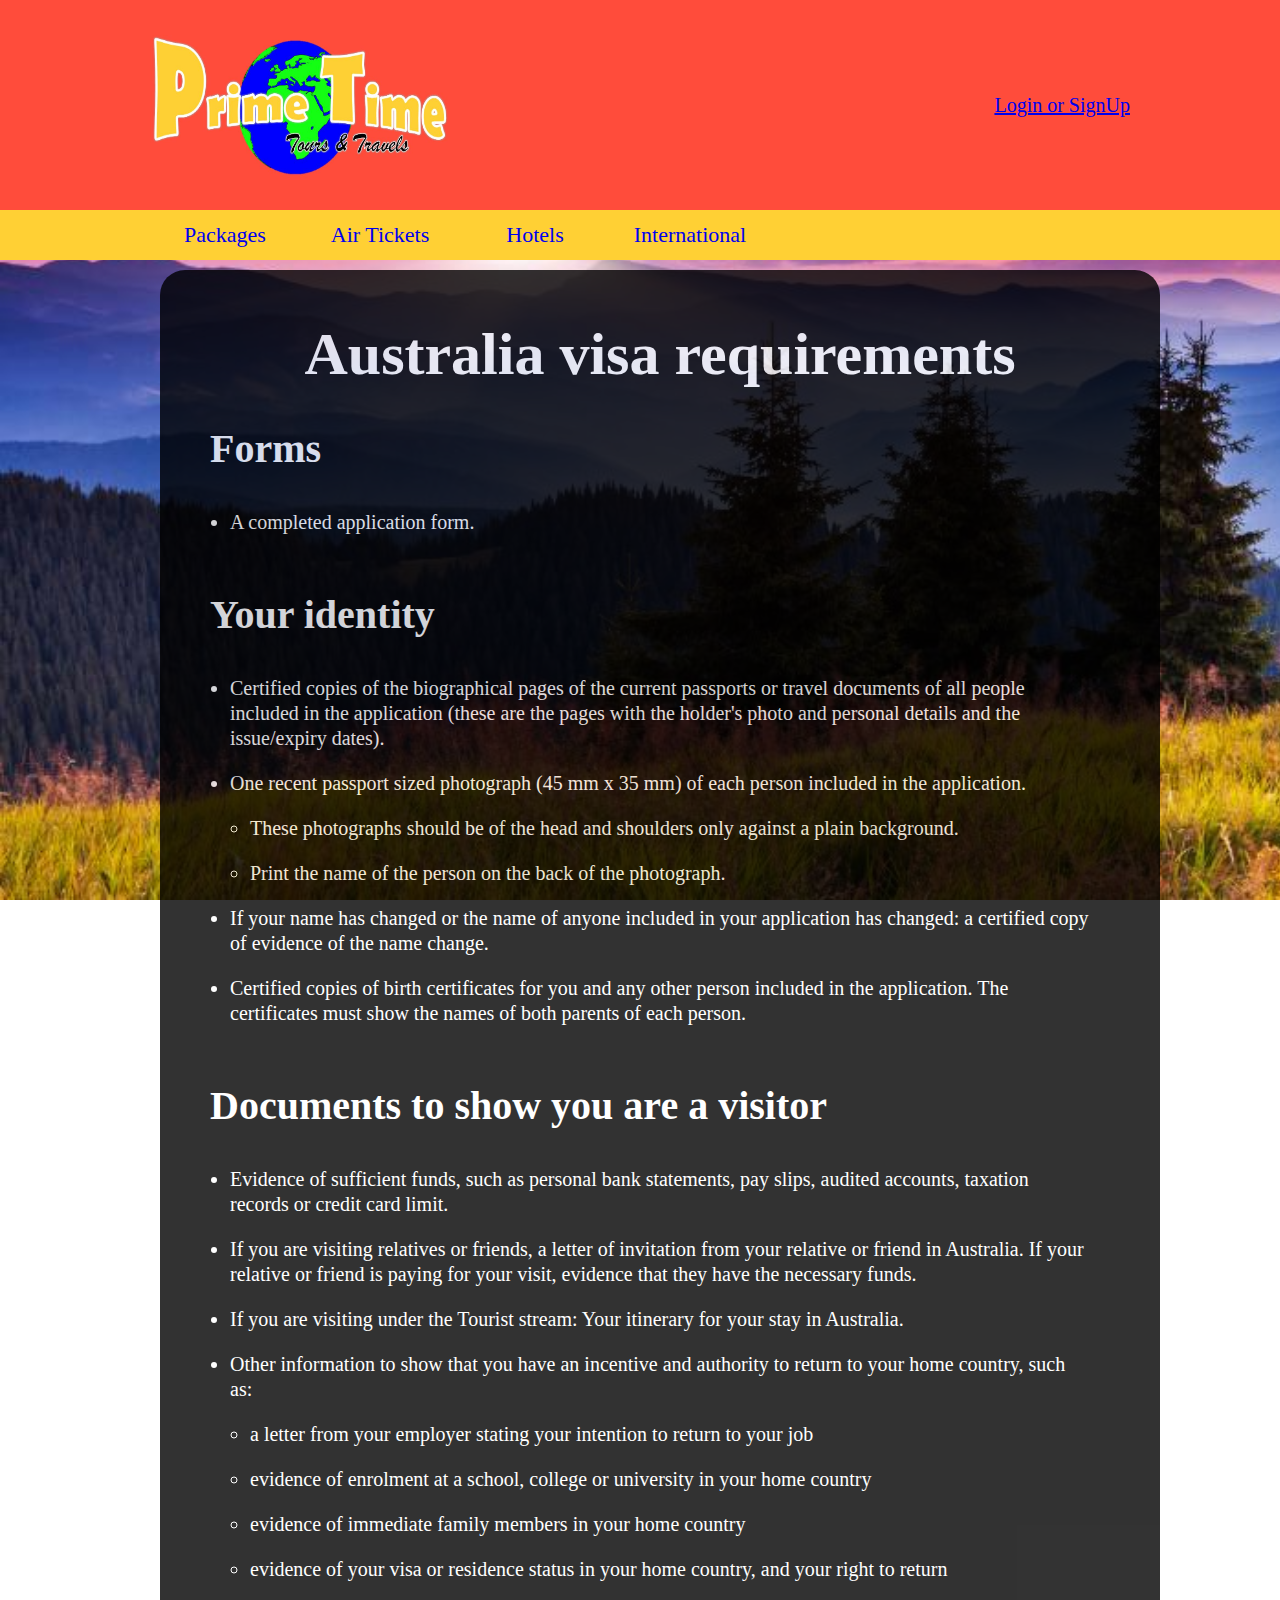
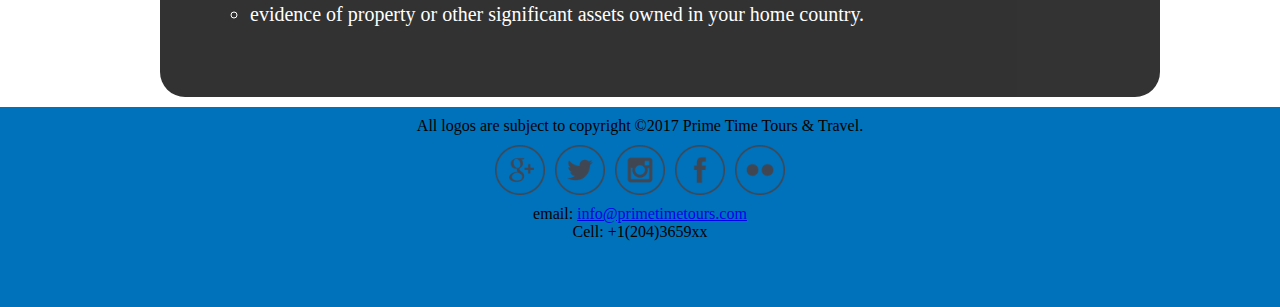
<file: home/international/australia.htm>
<!DOCTYPE html>
<html>
	<head>
		<title>
			Australia
		</title>
		
		<link rel="stylesheet" href="../../stylesheet/styles.css">
	</head>
	
	<body>
		<header>
            <a href="../../home.htm">
                <img src="../../media/logo.jpg" width="300px" height="150px">
            </a>
			<div class="ls">
				<a href="../login%20or%20signup.htm">
					Login or SignUp
				</a>
			</div>
			<div class="clear"></div>
		</header>
		
		<nav>
			<a href="../packages.htm">
				<div class="buttons">
					Packages
				</div>
			</a> 
			
			<a href="../airtickets.htm">
				<div class="buttons">
					Air Tickets
				</div>
			</a> 
			
			<a href="../hotels.htm">
				<div class="buttons">
					Hotels
				</div>
			</a> 
		
			<a href="../international.htm">			
				<div class="buttons">
					International				
				</div>
			</a> 
			
			<div class="clear"></div>
		</nav>
		
		<section>
            <div class="countryinfo">
                <h1>
                    Australia visa requirements
                </h1>
                <br>
                <br>
                <h2>
                    Forms
                </h2>
                <br>
                <ul class="countrypoints">
                    <li>
                        A completed application form.
                    </li>
                </ul>
                <br>
                <br>
                <h2>
                    Your identity
                </h2>
                <br>
                <ul class="countrypoints">
                    <li>
                        Certified copies of the biographical pages of the current passports or travel documents of all people included in the application (these are the pages with the holder's photo and personal details and the issue/expiry dates).
                    </li>
                    <li>
                        One recent passport sized photograph (45 mm x 35 mm) of each person included in the application.
                        <ul>
                            <li>
                                These photographs should be of the head and shoulders only against a plain background.
                            </li>
                            <li>
                                Print the name of the person on the back of the photograph.

                            </li>
                        </ul>
                    </li>
                    <li>
                        If your name has changed or the name of anyone included in your application has changed: a certified copy of evidence of the name change.
                    </li>
                    <li>
                        Certified copies of birth certificates for you and any other person included in the application. The certificates must show the names of both parents of each person.
                    </li>
                </ul>
                <br>
                <br>
                <h2>
                    Documents to show you are a visitor
                </h2>
                <br>
                <ul class="countrypoints">
                    <li>
                        Evidence of sufficient funds, such as personal bank statements, pay slips, audited accounts, taxation records or credit card limit.
                    </li>
                    <li>
                        If you are visiting relatives or friends, a letter of invitation from your relative or friend in Australia. If your relative or friend is paying for your visit, evidence that they have the necessary funds.
                    </li>
                    <li>
                        If you are visiting under the Tourist stream: Your itinerary for your stay in Australia.
                    </li>
                    <li>
                        Other information to show that you have an incentive and authority to return to your home country, such as:
                        <ul>
                            <li>
                                a letter from your employer stating your intention to return to your job
                            </li>
                            <li>
                                evidence of enrolment at a school, college or university in your home country
                            </li>
                            <li>
                                evidence of immediate family members in your home country
                            </li>
                            <li>
                                evidence of your visa or residence status in your home country, and your right to return
                            </li>
                            <li>
                                evidence of property or other significant assets owned in your home country.
                            </li>
                        </ul>
                    </li>
                </ul>
            </div>
		</section>
		
		<footer>
			<div class="cr">
				All logos are subject to copyright ©2017 Prime Time Tours & Travel.
			</div>
			
			<div class="icons">
				<div class="icon">
					<img src="../../media/gplus.ico" height="50px" width="50px">
				</div>
				<div class="icon">
					<img src="../../media/twitter.ico" height="50px" width="50px">
				</div>
				<div class="icon">
					<img src="../../media/insta.ico" height="50px" width="50px">
				</div>
				<div class="icon">
					<img src="../../media/fb.ico" height="50px" width="50px">
				</div>
				<div style="float:left">
					<img src="../../media/flikr.ico" height="50px" width="50px">
				</div>
			</div>
			
			<div class="contact">
				email:  <a href="mailto:info&#64;primetimetours.com">
							info&#64;primetimetours.com
						</a>
				<br>
				Cell: +1(204)3659xx
			</div>
		</footer>
	</body>
</html>
</file>
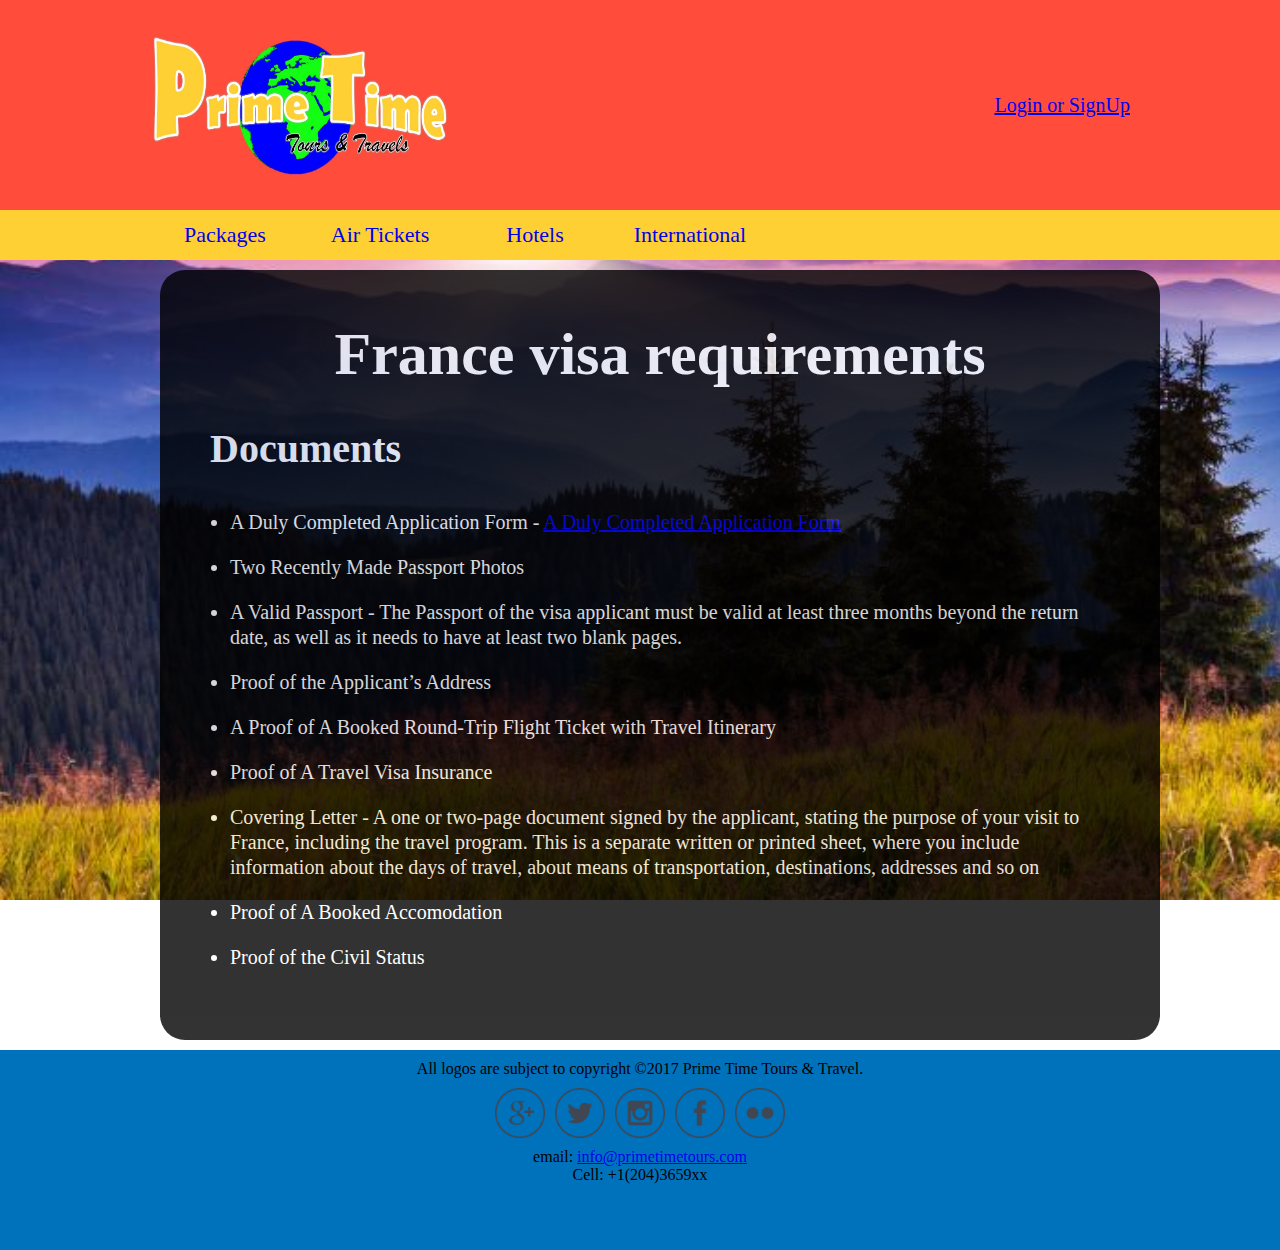
<file: home/international/france.htm>
<!DOCTYPE html>
<html>
	<head>
		<title>
			France
		</title>
		
		<link rel="stylesheet" href="../../stylesheet/styles.css">
	</head>
	
	<body>
		<header>
            <a href="../../home.htm">
                <img src="../../media/logo.jpg" width="300px" height="150px">
            </a>
			<div class="ls">
				<a href="../login%20or%20signup.htm">
					Login or SignUp
				</a>
			</div>
			<div class="clear"></div>
		</header>
		
		<nav>
			<a href="../packages.htm">
				<div class="buttons">
					Packages
				</div>
			</a> 
			
			<a href="../airtickets.htm">
				<div class="buttons">
					Air Tickets
				</div>
			</a> 
			
			<a href="../hotels.htm">
				<div class="buttons">
					Hotels
				</div>
			</a> 
		
			<a href="../international.htm">			
				<div class="buttons">
					International				
				</div>
			</a> 
			
			<div class="clear"></div>
		</nav>
		
		<section>
            <div class="countryinfo">
                <h1>
                    France visa requirements
                </h1>
                <br>
                <br>
                <h2>
                    Documents
                </h2>
                <br>
                <ul class="countrypoints">
                    <li>
                        A Duly Completed Application Form - <a href="http://www.vfs-france.co.in/PDF/Visa_Form_France_Schengen_Revised_040214.pdf">A Duly Completed Application Form</a>
                    </li>
                    <li>
                        Two Recently Made Passport Photos
                    </li>
                    <li>
                        A Valid Passport - The Passport of the visa applicant must be valid at least three months beyond the return date, as well as it needs to have at least two blank pages.
                    </li>
                    <li>
                        Proof of the Applicant’s Address
                    </li>
                    <li>
                        A Proof of A Booked Round-Trip Flight Ticket with Travel Itinerary
                    </li>
                    <li>
                        Proof of A Travel Visa Insurance
                    </li>
                    <li>
                        Covering Letter - A one or two-page document signed by the applicant, stating the purpose of your visit to France, including the travel program. This is a separate written or printed sheet, where you include information about the days of travel, about means of transportation, destinations, addresses and so on
                    </li>
                    <li>
                        Proof of A Booked Accomodation
                    </li>
                    <li>
                        Proof of the Civil Status
                    </li>
                </ul>
            </div>
		</section>
		
		<footer>
			<div class="cr">
				All logos are subject to copyright ©2017 Prime Time Tours & Travel.
			</div>
			
			<div class="icons">
				<div class="icon">
					<img src="../../media/gplus.ico" height="50px" width="50px">
				</div>
				<div class="icon">
					<img src="../../media/twitter.ico" height="50px" width="50px">
				</div>
				<div class="icon">
					<img src="../../media/insta.ico" height="50px" width="50px">
				</div>
				<div class="icon">
					<img src="../../media/fb.ico" height="50px" width="50px">
				</div>
				<div style="float:left">
					<img src="../../media/flikr.ico" height="50px" width="50px">
				</div>
			</div>
			
			<div class="contact">
				email:  <a href="mailto:info&#64;primetimetours.com">
							info&#64;primetimetours.com
						</a>
				<br>
				Cell: +1(204)3659xx
			</div>
		</footer>
	</body>
</html>
</file>
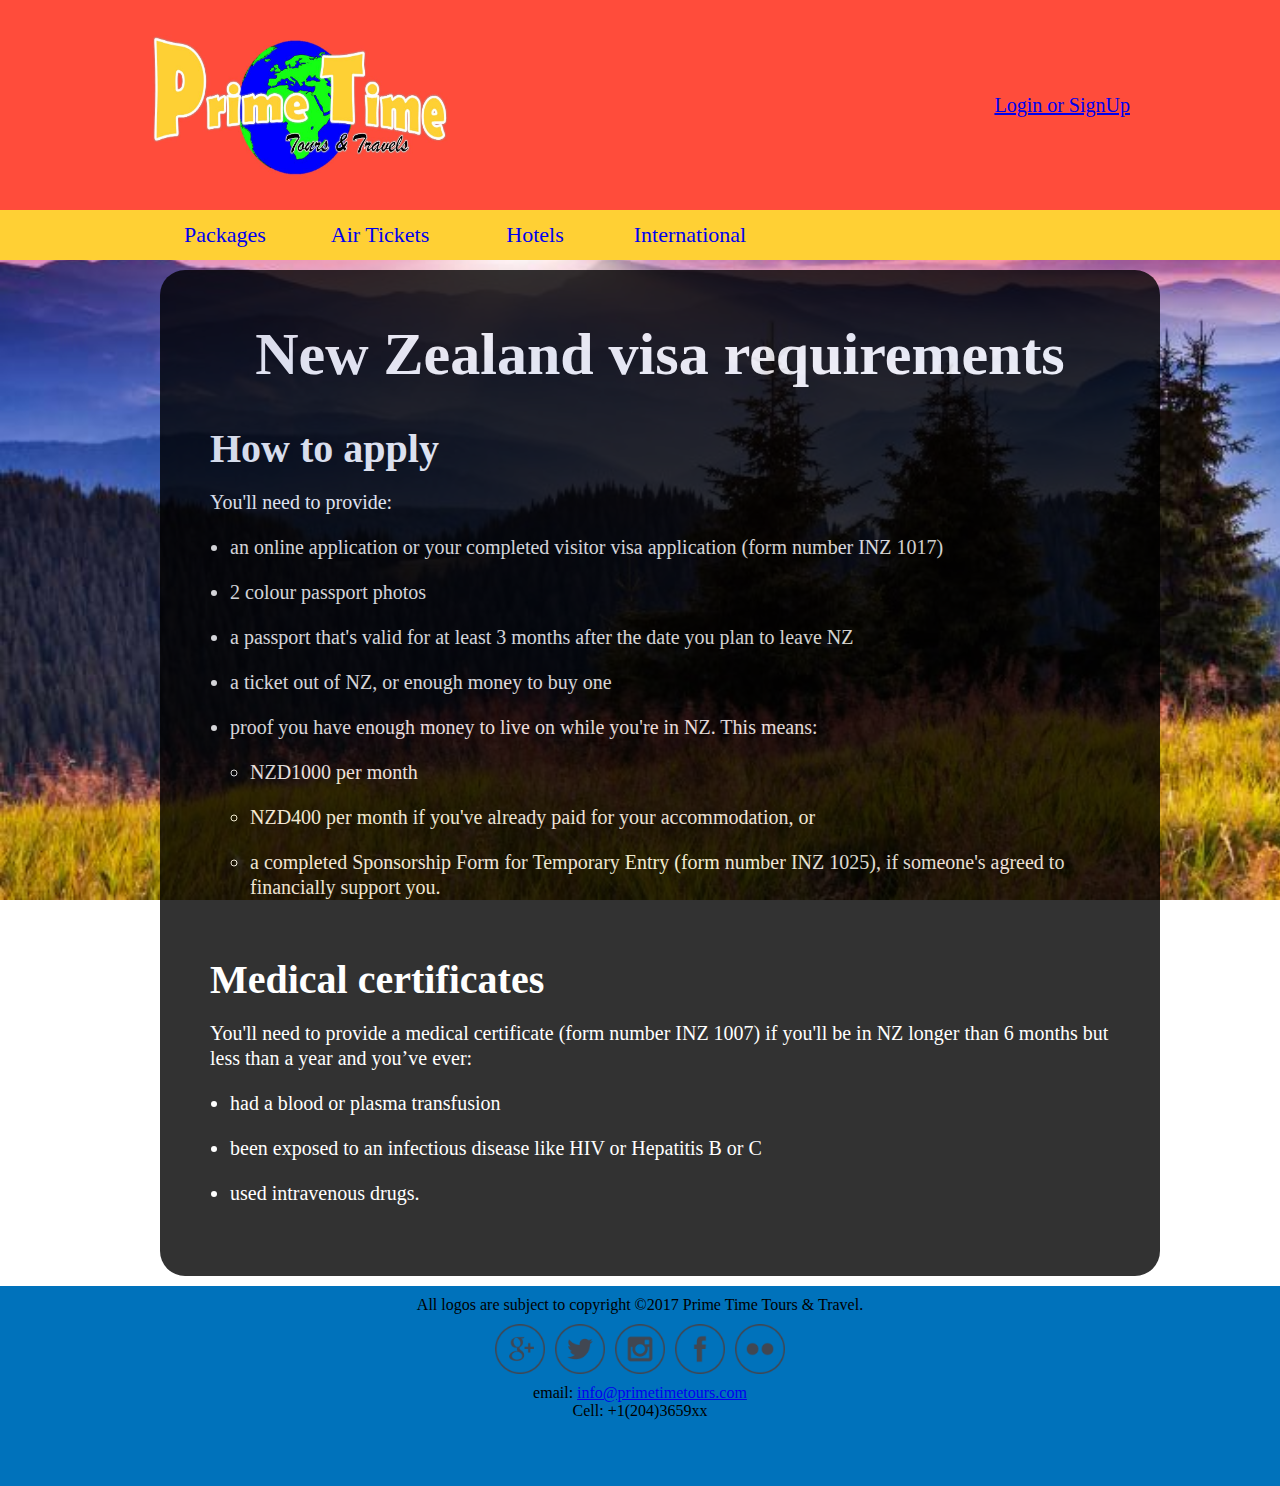
<file: home/international/nz.htm>
<!DOCTYPE html>
<html>
	<head>
		<title>
			New Zealand
		</title>
		
		<link rel="stylesheet" href="../../stylesheet/styles.css">
	</head>
	
	<body>
		<header>
            <a href="../../home.htm">
                <img src="../../media/logo.jpg" width="300px" height="150px">
            </a>
			<div class="ls">
				<a href="../login%20or%20signup.htm">
					Login or SignUp
				</a>
			</div>
			<div class="clear"></div>
		</header>
		
		<nav>
			<a href="../packages.htm">
				<div class="buttons">
					Packages
				</div>
			</a> 
			
			<a href="../airtickets.htm">
				<div class="buttons">
					Air Tickets
				</div>
			</a> 
			
			<a href="../hotels.htm">
				<div class="buttons">
					Hotels
				</div>
			</a> 
		
			<a href="../international.htm">			
				<div class="buttons">
					International				
				</div>
			</a> 
			
			<div class="clear"></div>
		</nav>
		
		<section>
            <div class="countryinfo">
                <h1>
                    New Zealand visa requirements
                </h1>
                <br>
                <br>
                <h2>
                    How to apply
                </h2>
                <br>
                <p class="countrypoints">
                    You'll need to provide:
                </p>
                <ul class="countrypoints">
                    <li>
                        an online application or your completed visitor visa application (form number INZ 1017)
                    </li>
                    <li>
                        2 colour passport photos
                    </li>
                    <li>
                        a passport that's valid for at least 3 months after the date you plan to leave NZ
                    </li>
                    <li>
                        a ticket out of NZ, or enough money to buy one
                    </li>
                        
                    
                    <li>
                        proof you have enough money to live on while you're in NZ. This means:
                        <ul>
                            <li>
                                NZD1000 per month
                            </li>
                            <li>
                                NZD400 per month if you've already paid for your accommodation, or
                            </li>
                            <li>
                                a completed Sponsorship Form for Temporary Entry (form number INZ 1025), if someone's agreed to financially support you.
                            </li>
                        </ul>
                    </li>
                 </ul>
                <br>
                <br>
                <h2>
                    Medical certificates
                </h2>
                <br>
                <p class="countrypoints">
                    You'll need to provide a medical certificate (form number INZ 1007) if you'll be in NZ longer than 6 months but less than a year and you’ve ever:
                </p>
                <ul class="countrypoints">
                    <li>
                       had a blood or plasma transfusion
                    </li>
                    <li>
                       been exposed to an infectious disease like HIV or Hepatitis B or C
                    </li>
                    <li>
                        used intravenous drugs.
                    </li>
                </ul>
            </div>
		</section>
		
		<footer>
			<div class="cr">
				All logos are subject to copyright ©2017 Prime Time Tours & Travel.
			</div>
			
			<div class="icons">
				<div class="icon">
					<img src="../../media/gplus.ico" height="50px" width="50px">
				</div>
				<div class="icon">
					<img src="../../media/twitter.ico" height="50px" width="50px">
				</div>
				<div class="icon">
					<img src="../../media/insta.ico" height="50px" width="50px">
				</div>
				<div class="icon">
					<img src="../../media/fb.ico" height="50px" width="50px">
				</div>
				<div style="float:left">
					<img src="../../media/flikr.ico" height="50px" width="50px">
				</div>
			</div>
			
			<div class="contact">
				email:  <a href="mailto:info&#64;primetimetours.com">
							info&#64;primetimetours.com
						</a>
				<br>
				Cell: +1(204)3659xx
			</div>
		</footer>
	</body>
</html>
</file>
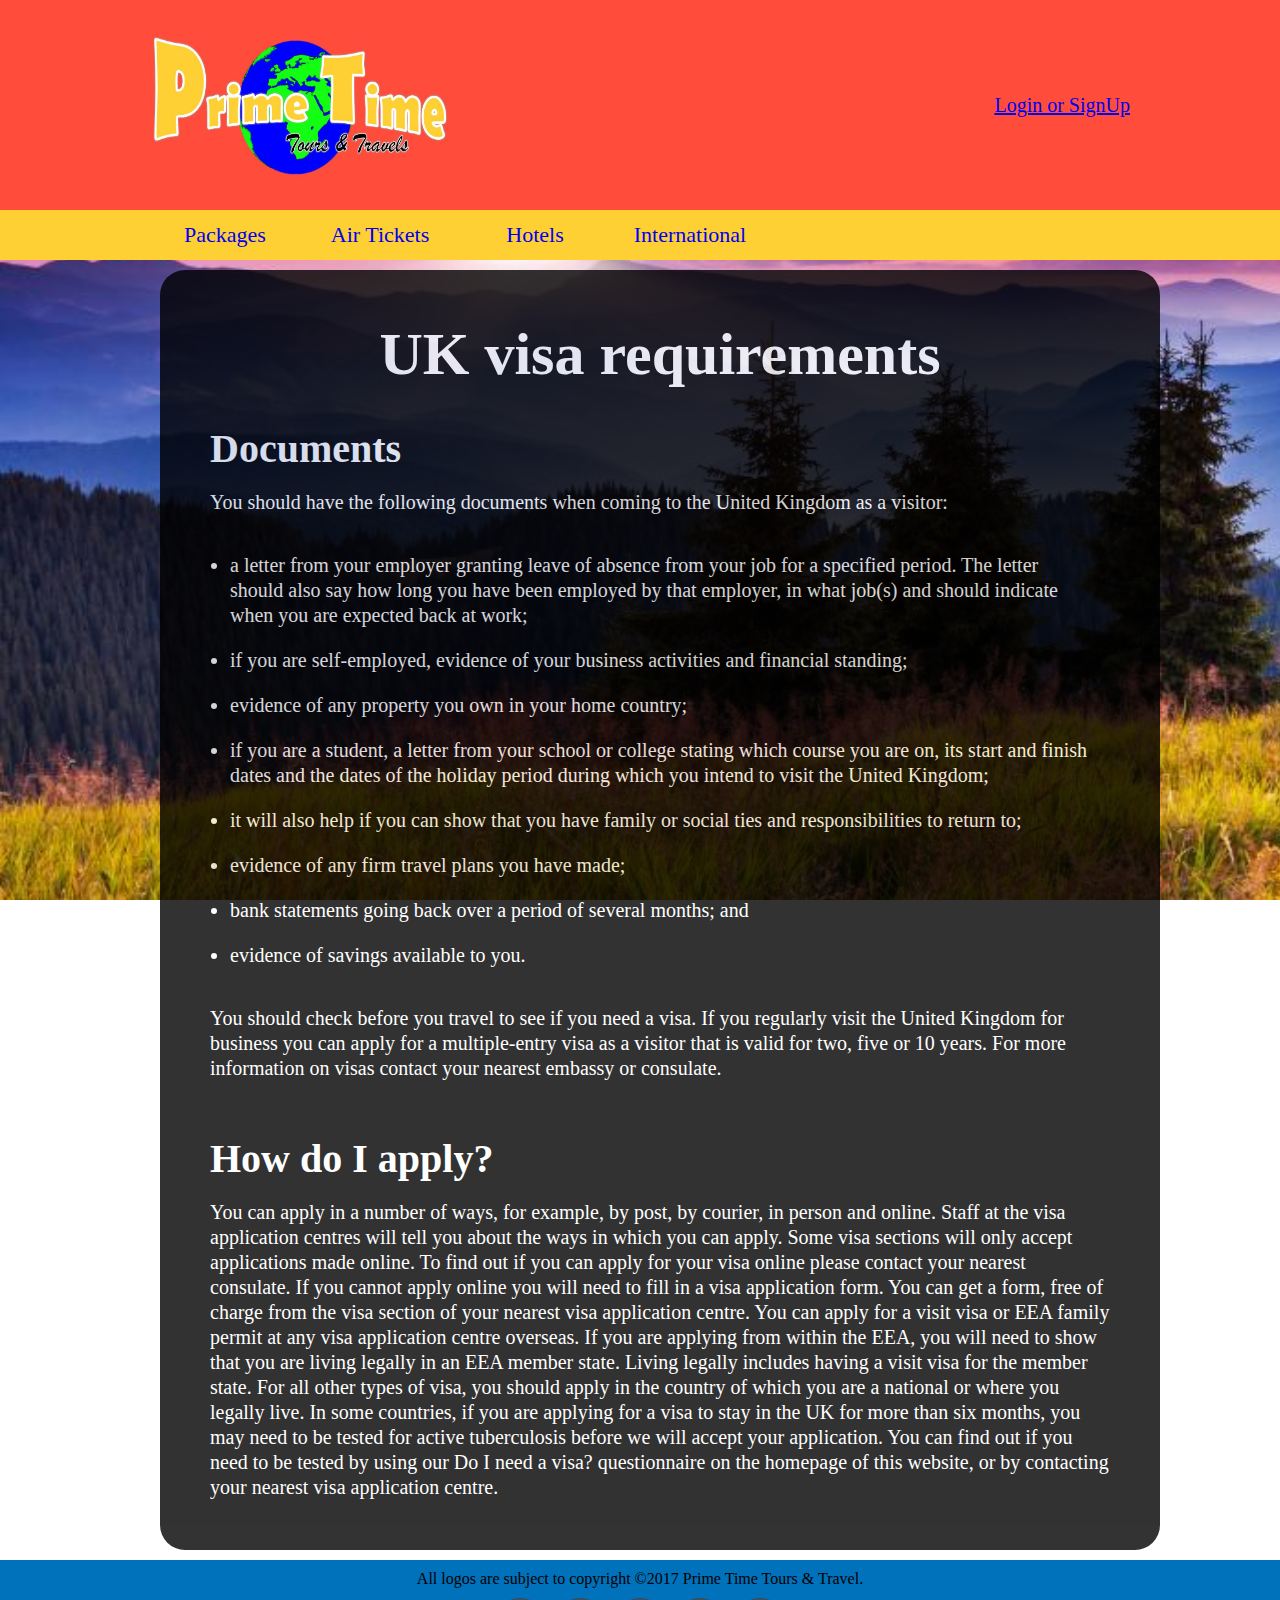
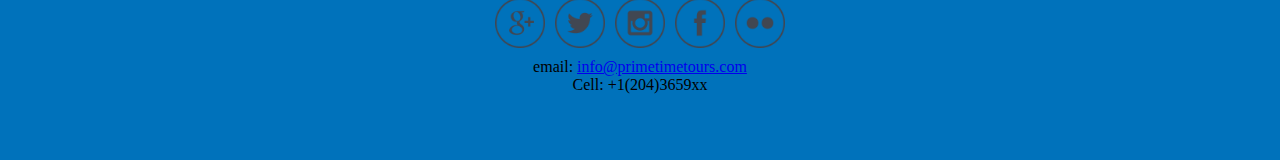
<file: home/international/uk.htm>
<!DOCTYPE html>
<html>
	<head>
		<title>
			UK
		</title>
		
		<link rel="stylesheet" href="../../stylesheet/styles.css">
	</head>
	
	<body>
		<header>
            <a href="../../home.htm">
                <img src="../../media/logo.jpg" width="300px" height="150px">
            </a>
			<div class="ls">
				<a href="../login%20or%20signup.htm">
					Login or SignUp
				</a>
			</div>
			<div class="clear"></div>
		</header>
		
		<nav>
			<a href="../packages.htm">
				<div class="buttons">
					Packages
				</div>
			</a> 
			
			<a href="../airtickets.htm">
				<div class="buttons">
					Air Tickets
				</div>
			</a> 
			
			<a href="../hotels.htm">
				<div class="buttons">
					Hotels
				</div>
			</a> 
		
			<a href="../international.htm">			
				<div class="buttons">
					International				
				</div>
			</a> 
			
			<div class="clear"></div>
		</nav>
		
		<section>
            <div class="countryinfo">
                <h1>
                    UK visa requirements
                </h1>
                <br>
                <br>
                <h2>
                    Documents
                </h2>
                <br>
                <p class="countrypoints">
                    You should have the following documents when coming to the United Kingdom as a visitor:
                </p>
                <br>
                <ul class="countrypoints">
                    <li>
                        a letter from your employer granting leave of absence from your job for a specified period. The letter should also say how long you have been employed by that employer, in what job(s) and should indicate when you are expected back at work;
                    </li>
                    <li>
                        if you are self-employed, evidence of your business activities and financial standing;
                    </li>
                    <li>
                        evidence of any property you own in your home country;
                    </li>
                    <li>
                        if you are a student, a letter from your school or college stating which course you are on, its start and finish dates and the dates of the holiday period during which you intend to visit the United Kingdom;
                    </li>
                    <li>
                        it will also help if you can show that you have family or social ties and responsibilities to return to;
                    </li>
                    <li>
                        evidence of any firm travel plans you have made;
                    </li>
                    <li>
                        bank statements going back over a period of several months; and
                    </li>
                    <li>
                        evidence of savings available to you.
                    </li>
                </ul>
                <br>
                <p class="countrypoints">
                    You should check before you travel to see if you need a visa. If you regularly visit the United Kingdom for business you can apply for a multiple-entry visa as a visitor that is valid for two, five or 10 years. For more information on visas contact your nearest embassy or consulate.
                </p>
                <br>
                <br>
                <br>
                <h2>
                    How do I apply?
                </h2>
                <br>
                <p class="countrypoints">
                    You can apply in a number of ways, for example, by post, by courier, in person and online. Staff at the visa application centres will tell you about the ways in which you can apply.

Some visa sections will only accept applications made online. To find out if you can apply for your visa online please contact your nearest consulate.
If you cannot apply online you will need to fill in a visa application form. You can get a form, free of charge from the visa section of your nearest visa application centre.
You can apply for a visit visa or EEA family permit at any visa application centre overseas. If you are applying from within the EEA, you will need to show that you are living legally in an EEA member state. Living legally includes having a visit visa for the member state. For all other types of visa, you should apply in the country of which you are a national or where you legally live.

In some countries, if you are applying for a visa to stay in the UK for more than six months, you may need to be tested for active tuberculosis before we will accept your application. You can find out if you need to be tested by using our Do I need a visa? questionnaire on the homepage of this website, or by contacting your nearest visa application centre.
                </p>
            </div>
		</section>
		
		<footer>
			<div class="cr">
				All logos are subject to copyright ©2017 Prime Time Tours & Travel.
			</div>
			
			<div class="icons">
				<div class="icon">
					<img src="../../media/gplus.ico" height="50px" width="50px">
				</div>
				<div class="icon">
					<img src="../../media/twitter.ico" height="50px" width="50px">
				</div>
				<div class="icon">
					<img src="../../media/insta.ico" height="50px" width="50px">
				</div>
				<div class="icon">
					<img src="../../media/fb.ico" height="50px" width="50px">
				</div>
				<div style="float:left">
					<img src="../../media/flikr.ico" height="50px" width="50px">
				</div>
			</div>
			
			<div class="contact">
				email:  <a href="mailto:info&#64;primetimetours.com">
							info&#64;primetimetours.com
						</a>
				<br>
				Cell: +1(204)3659xx
			</div>
		</footer>
	</body>
</html>
</file>
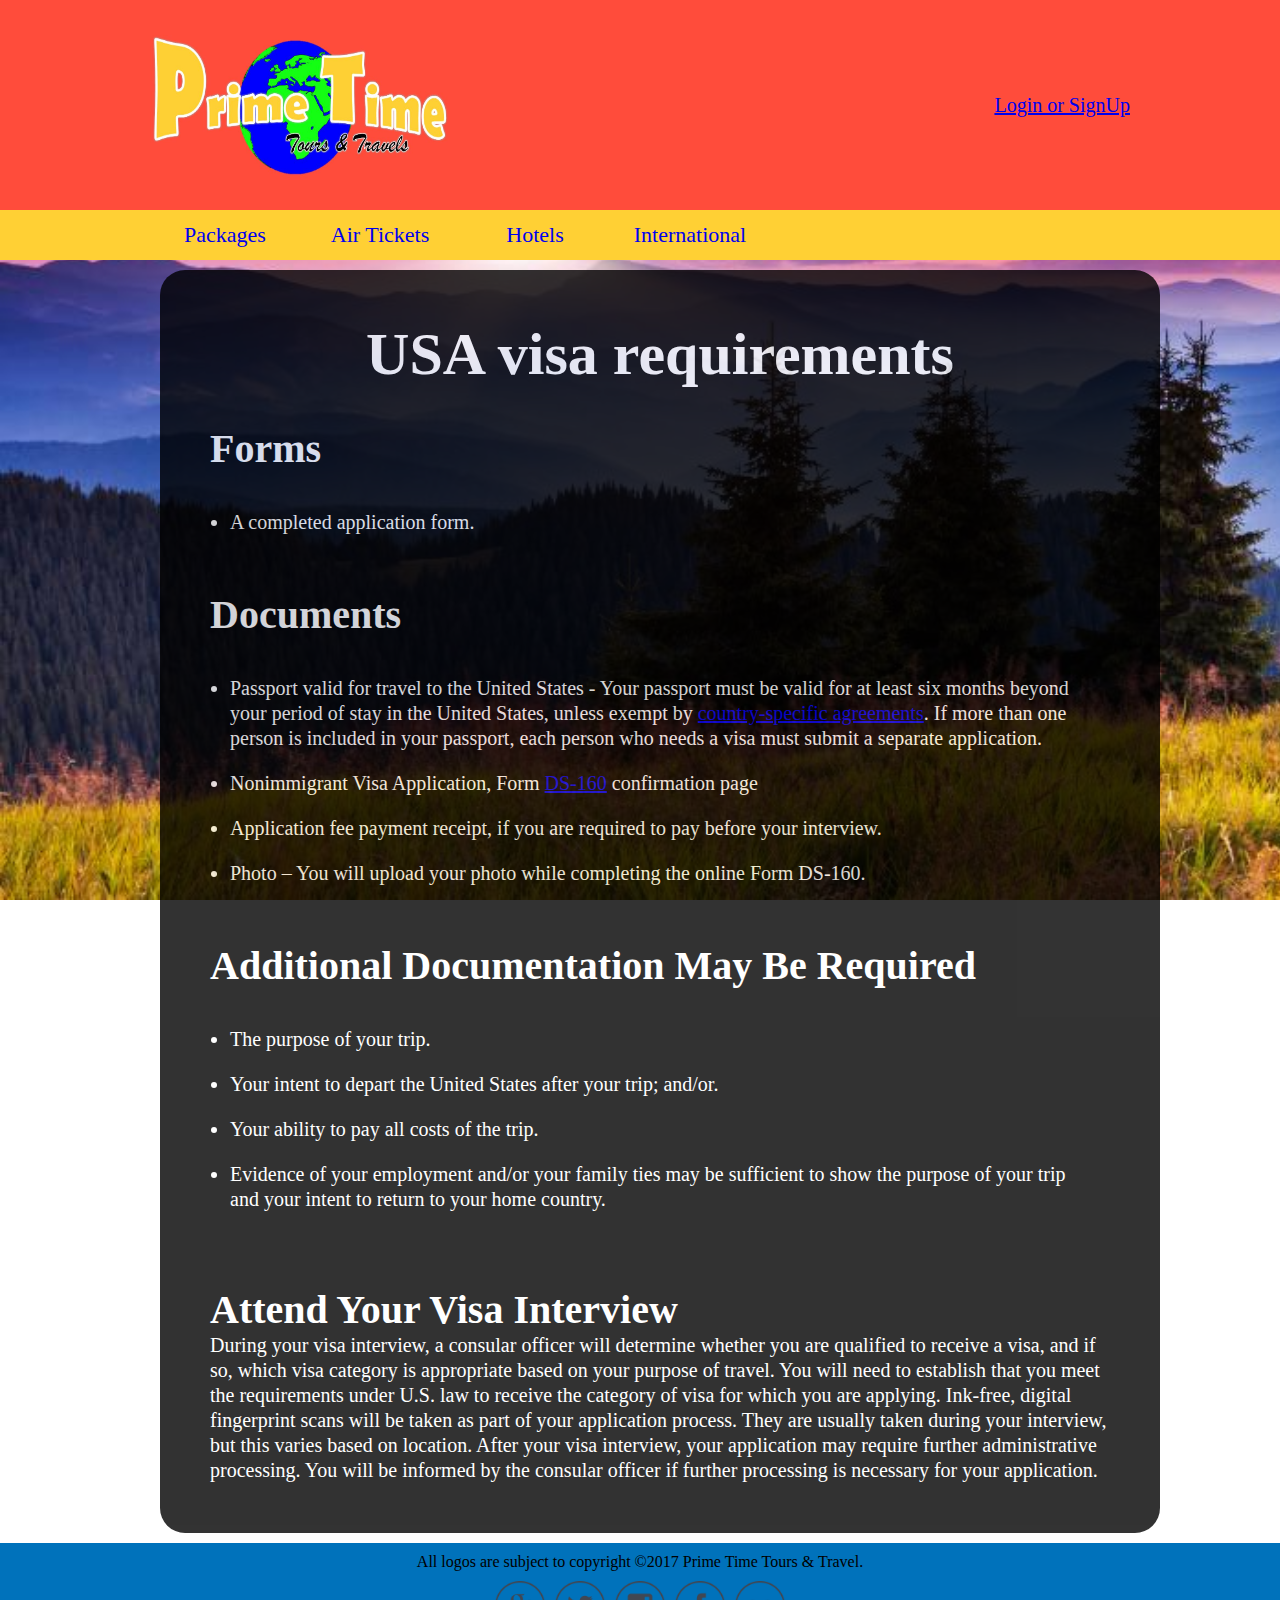
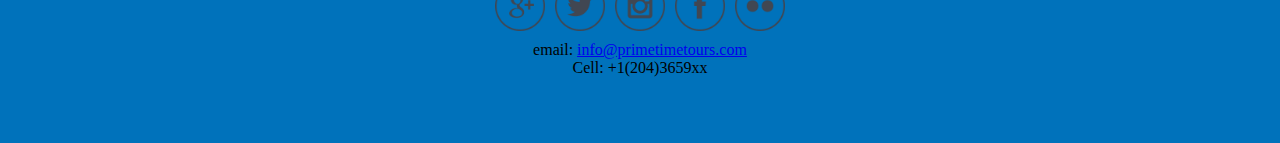
<file: home/international/usa.htm>
<!DOCTYPE html>
<html>
	<head>
		<title>
			USA
		</title>
		
		<link rel="stylesheet" href="../../stylesheet/styles.css">
	</head>
	
	<body>
		<header>
            <a href="../../home.htm">
                <img src="../../media/logo.jpg" width="300px" height="150px">
            </a>
			<div class="ls">
				<a href="../login%20or%20signup.htm">
					Login or SignUp
				</a>
			</div>
			<div class="clear"></div>
		</header>
		
		<nav>
			<a href="../packages.htm">
				<div class="buttons">
					Packages
				</div>
			</a> 
			
			<a href="../airtickets.htm">
				<div class="buttons">
					Air Tickets
				</div>
			</a> 
			
			<a href="../hotels.htm">
				<div class="buttons">
					Hotels
				</div>
			</a> 
		
			<a href="../international.htm">			
				<div class="buttons">
					International				
				</div>
			</a> 
			
			<div class="clear"></div>
		</nav>
		
		<section>
            <div class="countryinfo">
                <h1>
                    USA visa requirements
                </h1>
                <br>
                <br>
                <h2>
                    Forms
                </h2>
                <br>
                <ul class="countrypoints">
                    <li>
                        A completed application form.
                    </li>
                </ul>
                <br>
                <br>
                <h2>
                    Documents
                </h2>
                <br>
                <ul class="countrypoints">
                    <li>
                        Passport valid for travel to the United States - Your passport must be valid for at least six months beyond your period of stay in the United States, unless exempt by <a href="https://www.cbp.gov/sites/default/files/documents/Six%20Month%20Club%20Update_0.pdf">country-specific agreements</a>. If more than one person is included in your passport, each person who needs a visa must submit a separate application.
                    </li>
                    <li>
                        Nonimmigrant Visa Application, Form <a href="https://ceac.state.gov/genniv/">DS-160</a> confirmation page
                    </li>
                    <li>
                        Application fee payment receipt, if you are required to pay before your interview.
                    </li>
                    <li>
                        Photo – You will upload your photo while completing the online Form DS-160.
                    </li>
                </ul>
                <br>
                <br>
                <h2>
                    Additional Documentation May Be Required
                </h2>
                <br>
                <ul class="countrypoints">
                    <li>
                        The purpose of your trip.
                    </li>
                    <li>
                        Your intent to depart the United States after your trip; and/or.
                    </li>
                    <li>
                        Your ability to pay all costs of the trip.
                    </li>
                    <li>
                        Evidence of your employment and/or your family ties may be sufficient to show the purpose of your trip and your intent to return to your home country.
                    </li>
                </ul>
                <br>
                <br>
                <br>
                <h2>
                    Attend Your Visa Interview
                </h2>
                <p class="countrypoints">
                    During your visa interview, a consular officer will determine whether you are qualified to receive a visa, and if so, which visa category is appropriate based on your purpose of travel. You will need to establish that you meet the requirements under U.S. law to receive the category of visa for which you are applying. 

Ink-free, digital fingerprint scans will be taken as part of your application process. They are usually taken during your interview, but this varies based on location.

After your visa interview, your application may require further administrative processing. You will be informed by the consular officer if further processing is necessary for your application.
                </p>
            </div>
		</section>
		
		<footer>
			<div class="cr">
				All logos are subject to copyright ©2017 Prime Time Tours & Travel.
			</div>
			
			<div class="icons">
				<div class="icon">
					<img src="../../media/gplus.ico" height="50px" width="50px">
				</div>
				<div class="icon">
					<img src="../../media/twitter.ico" height="50px" width="50px">
				</div>
				<div class="icon">
					<img src="../../media/insta.ico" height="50px" width="50px">
				</div>
				<div class="icon">
					<img src="../../media/fb.ico" height="50px" width="50px">
				</div>
				<div style="float:left">
					<img src="../../media/flikr.ico" height="50px" width="50px">
				</div>
			</div>
			
			<div class="contact">
				email:  <a href="mailto:info&#64;primetimetours.com">
							info&#64;primetimetours.com
						</a>
				<br>
				Cell: +1(204)3659xx
			</div>
		</footer>
	</body>
</html>
</file>
<file: stylesheet/styles.css>
*	    {margin:0;
	     padding:0;}
body        {background-image: url(../media/sunset.jpg);
             background-attachment: fixed;
             background-repeat: no-repeat;
             background-size: cover;}
			
header		{height:150px;
             background-color:#FF4C3B;
             padding:30px 150px;
             line-height:150px;}
			
.ls			{font-size:20px;
             float:right;
             font-family: calibri;}
			
img			{float:left;}
			
.clear		{clear:both;}
			
nav			{height:30px;
             background-color:#FFD034;
             padding:10px 0 10px 150px;}
						 
.buttons	{height:30px;
             width:150px;
             line-height:30px;
             float:left;
             border:0px solid black;
             margin-right:5px;
             text-align:center;
             font-family: forte;
             font-size: 22px;}

.buttons:hover{background-color:#0072BB;
               border-radius: 5px;
				 color:white;
                 font-size: 25px;}
						 
		
section		{margin:0 150px;
             padding:10px;}
						 
.image		{margin:0 auto;
             height:410px;
             width:1000px;}
						 
.tiles		{height:400px;
             width:320px;
             margin:0 10px 10px 0;
             float:left;}
						 
.tilesx		{height:400px;
             width:320px;
             margin:0 0 10px 0;
             float:left;}

.des		{font-size:20px;
             height:50px;
             width:290px;
             padding:15px 15px;
             background-color:#C6C8CA;
             font-family: calibri;}
						 
.imgc		{height:320px;
             width:320px;}
			
.tilessection{display: inline-block;
              
              margin:0 auto;}
			
footer		{height:200px;
             background-color:#0072BB;}
						 
.cr			{text-align:center;
             padding:10px;}
						 
.icons		{height:60px;
             width:290px;
             margin: 0 auto;}
			
.icon		{padding:0 10px 0 0;
             float:left;}
						 
.contact	{text-align:center;
             font-family: calibri;}

.tilessection .des:hover{font-size: 23px;}

.imgc:hover + .des{font-size: 23px;}

.countrytabs .countryname:hover{font-size: 30px;}

.countryimg:hover + .countryname{font-size: 30px;}
			
							 
.pack		{height:460px;
             width:900px;
             margin:0 auto;}
						
.packimg	{height:450px;
             width:450px;
             float:left;}
				
.packdes	{height:420px;
             width:420px;
             background-color:#C6C8CA;
             padding:15px;
             float:left;}
						 
h1          {text-align:center;
             font-size:60px;}

.loginform  {background-color: black;
             opacity: 0.8;
             height:300px;
             width: 600px;
             margin: 0 auto;
             border-radius: 25px;
             color:white;}

h2          {
             color: white;
             font-size: 40px;}

input       {height:40px;
             width:300px;
             font-size: 20px;}

.inputfields{margin:0 auto;
             width:300px;}

.signupform {background-color: black;
             opacity: 0.8;
             height:500px;
             width: 600px;
             margin: 0 auto;
             border-radius: 25px;
             color:white;}

.lsbutton   {height:40px;
             width: 302px;
             margin:0 auto;
             font-size: 17px;
             background-color: #C6C8CA;}

.lsbutton:hover{font-size:20px;}

.ticketform {background-color: black;
             opacity: 0.8;
             height:600px;
             width: 600px;
             margin: 0 auto;
             border-radius: 25px;
             color:white;}

.hotelform  {background-color: black;
             opacity: 0.8;
             height:500px;
             width: 600px;
             margin: 0 auto;
             border-radius: 25px;
             color:white;}

.country    {height:300px;
             width:200px;
             margin: 0 10px 0 0;
             float: left;
             background-color: white;}

.countryx   {height:300px;
             width:200px;
             
             float: left;
             background-color: white;}

.countryimg {height: 200px;
             width: 200px;}

.countryname{padding:15px;
             height: 70px;
             width: 170px;
             line-height: 70px;
             text-align: center;
             font-size: 25px;}

.countrytabs{display: inline-block;
             margin: 0 auto;}

.countryinfo{background-color: black;
             opacity: 0.8;
             padding:50px;
             width: 900px;
             margin: 0 auto;
             border-radius: 25px;
             color:white;}

li ul li    {margin-left: 20px;}

ul li       {margin: 20px;}

.countrypoints{line-height: 25px;
               font-family: calibri;
               font-size: 20px;}
</file>
